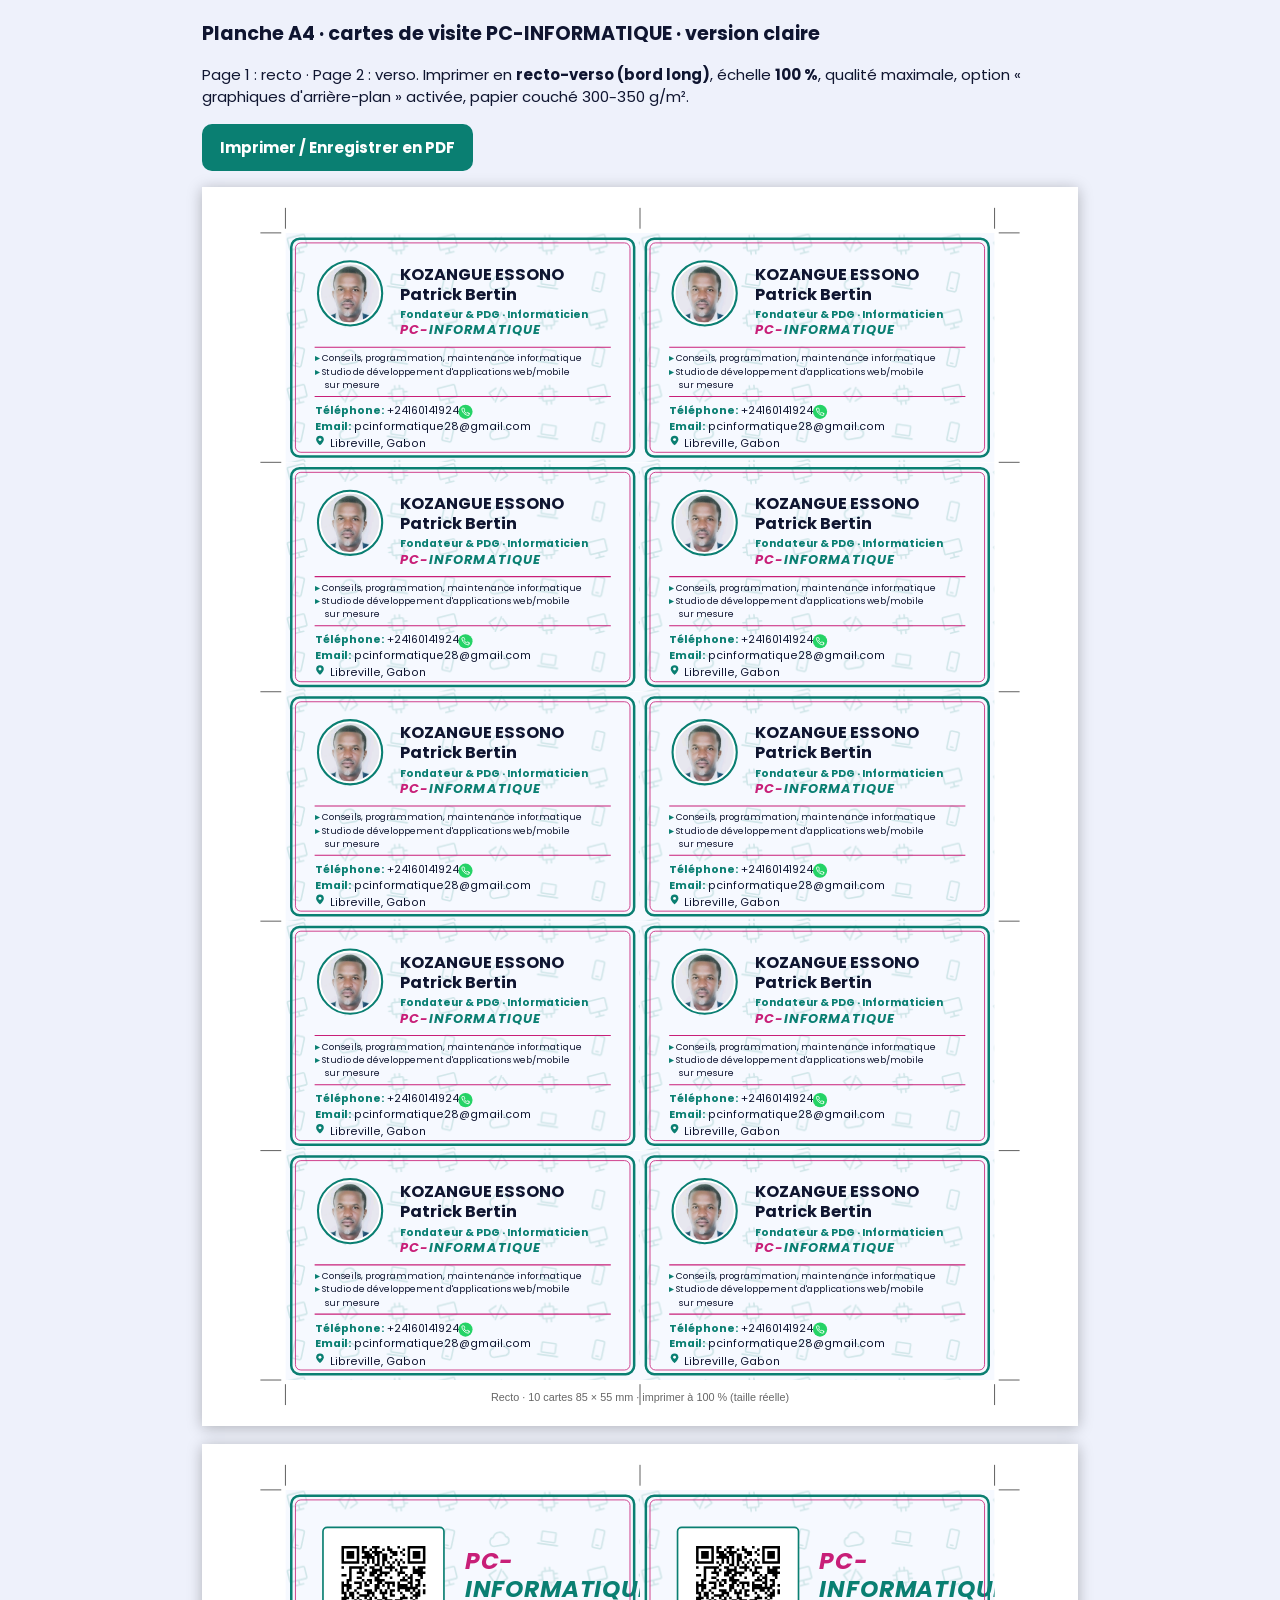
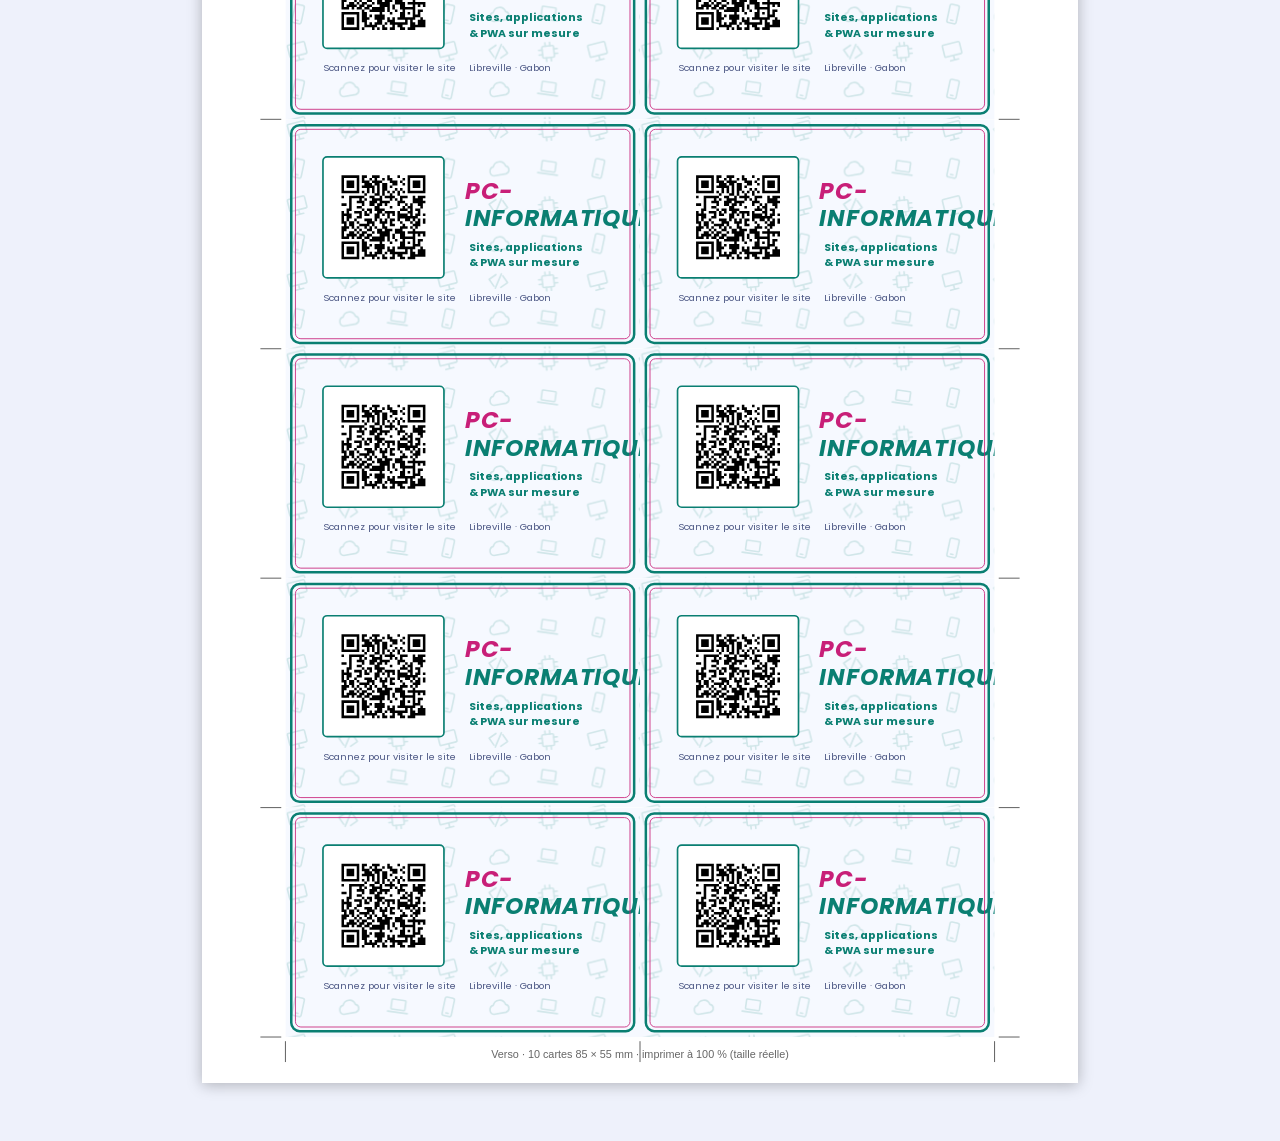
<file: carte/cartes-visite-a4.html>
<!doctype html><html lang="fr"><head><meta charset="utf-8">
<meta name="viewport" content="width=device-width,initial-scale=1,viewport-fit=cover">
<title>Cartes de visite PC-INFORMATIQUE · Planche A4 (claire)</title>
<style>
@font-face{font-family:PCI;font-weight:700;src:url([data-uri]) format("truetype")}
@font-face{font-family:PCB;font-weight:700;font-style:italic;src:url([data-uri]) format("truetype")}
@font-face{font-family:PCI;font-weight:400;src:url([data-uri]) format("truetype")}
:root{--bg:#eef1fb;--ink:#0f1530;box-sizing:border-box;padding-top:env(safe-area-inset-top,0px);padding-bottom:env(safe-area-inset-bottom,0px)}
@media (prefers-color-scheme:dark){:root:not([data-theme="light"]){--bg:#0b1129;--ink:#eef1ff}}
*{box-sizing:border-box;-webkit-print-color-adjust:exact;print-color-adjust:exact}
body{margin:0;background:var(--bg);color:var(--ink);font:15px/1.5 PCI,system-ui,sans-serif}
main{max-width:900px;margin:0 auto;padding:14px 12px 40px}
h1{font-size:1.2rem;margin:6px 0}.bar{display:flex;gap:10px;flex-wrap:wrap;margin:10px 0 16px}
button{background:#0a7f72;color:#fff;border:0;border-radius:10px;padding:12px 18px;font:700 15px PCI,sans-serif}
.sheet{width:100%;height:auto;display:block;box-shadow:0 2px 14px #0004;margin:0 0 18px;background:#fff}
@media print{@page{size:A4;margin:0}body{background:#fff}main{max-width:none;padding:0}.ui{display:none}
.sheet{width:210mm;height:297mm;margin:0;box-shadow:none;break-after:page;page-break-after:always}.sheet:last-child{break-after:auto;page-break-after:auto}}
</style></head><body><main>
<div class="ui"><h1>Planche A4 · cartes de visite PC-INFORMATIQUE · version claire</h1>
<p>Page 1 : recto · Page 2 : verso. Imprimer en <b>recto-verso (bord long)</b>, échelle <b>100 %</b>, qualité maximale, option « graphiques d'arrière-plan » activée, papier couché 300–350 g/m².</p>
<div class="bar"><button onclick="window.print()">Imprimer / Enregistrer en PDF</button></div></div>
<svg class="sheet" viewBox="0 0 210 297" width="210mm" height="297mm" role="img" aria-label="Recto"><rect width="210" height="297" fill="#fff"/><svg x="20" y="11" width="85" height="55" viewBox="0 0 85 55"><defs><clipPath id="cpr1"><circle cx="15.5" cy="14.5" r="7"/></clipPath><pattern id="ptr1" width="36" height="18" patternUnits="userSpaceOnUse" patternTransform="translate(-2 -1)"><g fill="none" stroke="#0a7f72" stroke-width=".55" stroke-linecap="round" stroke-linejoin="round" opacity=".16"><g transform="translate(2.2 1) rotate(-14 3 3) scale(.7)"><rect x="1" y="1" width="6" height="4.2" rx=".4"/><path d="M4 5.2v1.4M2.6 6.8h2.8"/></g><g transform="translate(14.2 1) rotate(10 3 3) scale(.7)"><path d="M2.8 2 .8 4l2 2M5.2 2l2 2-2 2M4.6 1.4 3.4 6.6"/></g><g transform="translate(26.2 1) rotate(-6 3 3) scale(.7)"><rect x="2" y="2" width="4" height="4" rx=".4"/><path d="M3.2 .8V2M4.8 .8V2M3.2 6v1.2M4.8 6v1.2M.8 3.2H2M.8 4.8H2M6 3.2h1.2M6 4.8h1.2"/></g><g transform="translate(2.2 10) rotate(12 3 3) scale(.7)"><rect x="2.4" y=".8" width="3.2" height="6.4" rx=".6"/><path d="M3.6 6.2h.8"/></g><g transform="translate(14.2 10) rotate(-10 3 3) scale(.7)"><path d="M2.2 6.2a1.6 1.6 0 0 1 .3-3.1 2.2 2.2 0 0 1 4.2.4 1.4 1.4 0 0 1-.3 2.7z"/></g><g transform="translate(26.2 10) rotate(8 3 3) scale(.7)"><rect x="1.6" y="1.6" width="4.8" height="3.4" rx=".3"/><path d="M.6 5.9h6.8"/></g></g></pattern><linearGradient id="grr1" x1="0" y1="0" x2="1" y2="0"><stop offset="0" stop-color="#c81f78"/><stop offset=".45" stop-color="#c81f78"/><stop offset=".55" stop-color="#0a7f72"/><stop offset="1" stop-color="#0a7f72"/></linearGradient></defs>
<rect width="85" height="55" fill="#f6f9ff"/><rect width="85" height="55" fill="url(#ptr1)"/>
<circle cx="15.5" cy="14.5" r="7.7" fill="#fff" stroke="#0a7f72" stroke-width=".5"/>
<image href="photo-pdg.jpg" xlink:href="photo-pdg.jpg" x="8.5" y="7.5" width="14" height="14" clip-path="url(#cpr1)" preserveAspectRatio="xMidYMid slice"/>
<g font-family="PCI,Poppins,sans-serif" fill="#0f1530">
<text x="27.5" y="11.2" font-size="3.9" font-weight="700">KOZANGUE ESSONO</text>
<text x="27.5" y="16" font-size="3.9" font-weight="700">Patrick Bertin</text>
<text x="27.5" y="20.4" font-size="2.5" font-weight="700" fill="#0a7f72">Fondateur &amp; PDG · Informaticien</text>
<text x="27.5" y="24.3" font-family="PCB,PCI,sans-serif" font-style="italic" font-weight="700" font-size="3.1" letter-spacing=".25" fill="#c81f78">PC-<tspan fill="#0a7f72">INFORMATIQUE</tspan></text>
<line x1="7" y1="27.4" x2="78" y2="27.4" stroke="#c81f78" stroke-width=".25"/>
<g font-size="2.15" fill="#0f1530">
<text x="7" y="30.8"><tspan fill="#0a7f72" font-weight="700">▸</tspan> Conseils, programmation, maintenance informatique</text>
<text x="7" y="34"><tspan fill="#0a7f72" font-weight="700">▸</tspan> Studio de développement d'applications web/mobile</text>
<text x="9.4" y="37.2">sur mesure</text></g>
<line x1="7" y1="39.2" x2="78" y2="39.2" stroke="#c81f78" stroke-width=".25"/>
<g font-size="2.6">
<text x="7" y="43.4"><tspan fill="#0a7f72" font-weight="700">Téléphone:</tspan> +24160141924</text>
<g transform="translate(41.56 41.3)"><circle cx="1.6" cy="1.6" r="1.7" fill="#25D366"/><g transform="translate(.55 .55) scale(.0875)" fill="none" stroke="#fff" stroke-width="2.4" stroke-linecap="round" stroke-linejoin="round"><path d="M22 16.92v3a2 2 0 0 1-2.18 2 19.79 19.79 0 0 1-8.63-3.07 19.5 19.5 0 0 1-6-6 19.79 19.79 0 0 1-3.07-8.67A2 2 0 0 1 4.11 2h3a2 2 0 0 1 2 1.72 12.84 12.84 0 0 0 .7 2.81 2 2 0 0 1-.45 2.11L8.09 9.91a16 16 0 0 0 6 6l1.27-1.27a2 2 0 0 1 2.11-.45 12.84 12.84 0 0 0 2.81.7A2 2 0 0 1 22 16.92z"/></g></g>
<text x="7" y="47.2"><tspan fill="#0a7f72" font-weight="700">Email:</tspan> pcinformatique28@gmail.com</text>
<g transform="translate(6.9 48.4) scale(.115)"><path d="M20 10c0 6-8 12-8 12s-8-6-8-12a8 8 0 0 1 16 0Z" fill="#0a7f72"/><circle cx="12" cy="10" r="3" fill="#fff"/></g>
<text x="10.6" y="51.3">Libreville, Gabon</text>
</g></g><rect x="1.4" y="1.4" width="82.2" height="52.2" rx="2" fill="none" stroke="#0a7f72" stroke-width=".6"/><rect x="2.4" y="2.4" width="80.2" height="50.2" rx="1.3" fill="none" stroke="#c81f78" stroke-width=".2"/></svg><svg x="105" y="11" width="85" height="55" viewBox="0 0 85 55"><defs><clipPath id="cpr2"><circle cx="15.5" cy="14.5" r="7"/></clipPath><pattern id="ptr2" width="36" height="18" patternUnits="userSpaceOnUse" patternTransform="translate(-2 -1)"><g fill="none" stroke="#0a7f72" stroke-width=".55" stroke-linecap="round" stroke-linejoin="round" opacity=".16"><g transform="translate(2.2 1) rotate(-14 3 3) scale(.7)"><rect x="1" y="1" width="6" height="4.2" rx=".4"/><path d="M4 5.2v1.4M2.6 6.8h2.8"/></g><g transform="translate(14.2 1) rotate(10 3 3) scale(.7)"><path d="M2.8 2 .8 4l2 2M5.2 2l2 2-2 2M4.6 1.4 3.4 6.6"/></g><g transform="translate(26.2 1) rotate(-6 3 3) scale(.7)"><rect x="2" y="2" width="4" height="4" rx=".4"/><path d="M3.2 .8V2M4.8 .8V2M3.2 6v1.2M4.8 6v1.2M.8 3.2H2M.8 4.8H2M6 3.2h1.2M6 4.8h1.2"/></g><g transform="translate(2.2 10) rotate(12 3 3) scale(.7)"><rect x="2.4" y=".8" width="3.2" height="6.4" rx=".6"/><path d="M3.6 6.2h.8"/></g><g transform="translate(14.2 10) rotate(-10 3 3) scale(.7)"><path d="M2.2 6.2a1.6 1.6 0 0 1 .3-3.1 2.2 2.2 0 0 1 4.2.4 1.4 1.4 0 0 1-.3 2.7z"/></g><g transform="translate(26.2 10) rotate(8 3 3) scale(.7)"><rect x="1.6" y="1.6" width="4.8" height="3.4" rx=".3"/><path d="M.6 5.9h6.8"/></g></g></pattern><linearGradient id="grr2" x1="0" y1="0" x2="1" y2="0"><stop offset="0" stop-color="#c81f78"/><stop offset=".45" stop-color="#c81f78"/><stop offset=".55" stop-color="#0a7f72"/><stop offset="1" stop-color="#0a7f72"/></linearGradient></defs>
<rect width="85" height="55" fill="#f6f9ff"/><rect width="85" height="55" fill="url(#ptr2)"/>
<circle cx="15.5" cy="14.5" r="7.7" fill="#fff" stroke="#0a7f72" stroke-width=".5"/>
<image href="photo-pdg.jpg" xlink:href="photo-pdg.jpg" x="8.5" y="7.5" width="14" height="14" clip-path="url(#cpr2)" preserveAspectRatio="xMidYMid slice"/>
<g font-family="PCI,Poppins,sans-serif" fill="#0f1530">
<text x="27.5" y="11.2" font-size="3.9" font-weight="700">KOZANGUE ESSONO</text>
<text x="27.5" y="16" font-size="3.9" font-weight="700">Patrick Bertin</text>
<text x="27.5" y="20.4" font-size="2.5" font-weight="700" fill="#0a7f72">Fondateur &amp; PDG · Informaticien</text>
<text x="27.5" y="24.3" font-family="PCB,PCI,sans-serif" font-style="italic" font-weight="700" font-size="3.1" letter-spacing=".25" fill="#c81f78">PC-<tspan fill="#0a7f72">INFORMATIQUE</tspan></text>
<line x1="7" y1="27.4" x2="78" y2="27.4" stroke="#c81f78" stroke-width=".25"/>
<g font-size="2.15" fill="#0f1530">
<text x="7" y="30.8"><tspan fill="#0a7f72" font-weight="700">▸</tspan> Conseils, programmation, maintenance informatique</text>
<text x="7" y="34"><tspan fill="#0a7f72" font-weight="700">▸</tspan> Studio de développement d'applications web/mobile</text>
<text x="9.4" y="37.2">sur mesure</text></g>
<line x1="7" y1="39.2" x2="78" y2="39.2" stroke="#c81f78" stroke-width=".25"/>
<g font-size="2.6">
<text x="7" y="43.4"><tspan fill="#0a7f72" font-weight="700">Téléphone:</tspan> +24160141924</text>
<g transform="translate(41.56 41.3)"><circle cx="1.6" cy="1.6" r="1.7" fill="#25D366"/><g transform="translate(.55 .55) scale(.0875)" fill="none" stroke="#fff" stroke-width="2.4" stroke-linecap="round" stroke-linejoin="round"><path d="M22 16.92v3a2 2 0 0 1-2.18 2 19.79 19.79 0 0 1-8.63-3.07 19.5 19.5 0 0 1-6-6 19.79 19.79 0 0 1-3.07-8.67A2 2 0 0 1 4.11 2h3a2 2 0 0 1 2 1.72 12.84 12.84 0 0 0 .7 2.81 2 2 0 0 1-.45 2.11L8.09 9.91a16 16 0 0 0 6 6l1.27-1.27a2 2 0 0 1 2.11-.45 12.84 12.84 0 0 0 2.81.7A2 2 0 0 1 22 16.92z"/></g></g>
<text x="7" y="47.2"><tspan fill="#0a7f72" font-weight="700">Email:</tspan> pcinformatique28@gmail.com</text>
<g transform="translate(6.9 48.4) scale(.115)"><path d="M20 10c0 6-8 12-8 12s-8-6-8-12a8 8 0 0 1 16 0Z" fill="#0a7f72"/><circle cx="12" cy="10" r="3" fill="#fff"/></g>
<text x="10.6" y="51.3">Libreville, Gabon</text>
</g></g><rect x="1.4" y="1.4" width="82.2" height="52.2" rx="2" fill="none" stroke="#0a7f72" stroke-width=".6"/><rect x="2.4" y="2.4" width="80.2" height="50.2" rx="1.3" fill="none" stroke="#c81f78" stroke-width=".2"/></svg><svg x="20" y="66" width="85" height="55" viewBox="0 0 85 55"><defs><clipPath id="cpr3"><circle cx="15.5" cy="14.5" r="7"/></clipPath><pattern id="ptr3" width="36" height="18" patternUnits="userSpaceOnUse" patternTransform="translate(-2 -1)"><g fill="none" stroke="#0a7f72" stroke-width=".55" stroke-linecap="round" stroke-linejoin="round" opacity=".16"><g transform="translate(2.2 1) rotate(-14 3 3) scale(.7)"><rect x="1" y="1" width="6" height="4.2" rx=".4"/><path d="M4 5.2v1.4M2.6 6.8h2.8"/></g><g transform="translate(14.2 1) rotate(10 3 3) scale(.7)"><path d="M2.8 2 .8 4l2 2M5.2 2l2 2-2 2M4.6 1.4 3.4 6.6"/></g><g transform="translate(26.2 1) rotate(-6 3 3) scale(.7)"><rect x="2" y="2" width="4" height="4" rx=".4"/><path d="M3.2 .8V2M4.8 .8V2M3.2 6v1.2M4.8 6v1.2M.8 3.2H2M.8 4.8H2M6 3.2h1.2M6 4.8h1.2"/></g><g transform="translate(2.2 10) rotate(12 3 3) scale(.7)"><rect x="2.4" y=".8" width="3.2" height="6.4" rx=".6"/><path d="M3.6 6.2h.8"/></g><g transform="translate(14.2 10) rotate(-10 3 3) scale(.7)"><path d="M2.2 6.2a1.6 1.6 0 0 1 .3-3.1 2.2 2.2 0 0 1 4.2.4 1.4 1.4 0 0 1-.3 2.7z"/></g><g transform="translate(26.2 10) rotate(8 3 3) scale(.7)"><rect x="1.6" y="1.6" width="4.8" height="3.4" rx=".3"/><path d="M.6 5.9h6.8"/></g></g></pattern><linearGradient id="grr3" x1="0" y1="0" x2="1" y2="0"><stop offset="0" stop-color="#c81f78"/><stop offset=".45" stop-color="#c81f78"/><stop offset=".55" stop-color="#0a7f72"/><stop offset="1" stop-color="#0a7f72"/></linearGradient></defs>
<rect width="85" height="55" fill="#f6f9ff"/><rect width="85" height="55" fill="url(#ptr3)"/>
<circle cx="15.5" cy="14.5" r="7.7" fill="#fff" stroke="#0a7f72" stroke-width=".5"/>
<image href="photo-pdg.jpg" xlink:href="photo-pdg.jpg" x="8.5" y="7.5" width="14" height="14" clip-path="url(#cpr3)" preserveAspectRatio="xMidYMid slice"/>
<g font-family="PCI,Poppins,sans-serif" fill="#0f1530">
<text x="27.5" y="11.2" font-size="3.9" font-weight="700">KOZANGUE ESSONO</text>
<text x="27.5" y="16" font-size="3.9" font-weight="700">Patrick Bertin</text>
<text x="27.5" y="20.4" font-size="2.5" font-weight="700" fill="#0a7f72">Fondateur &amp; PDG · Informaticien</text>
<text x="27.5" y="24.3" font-family="PCB,PCI,sans-serif" font-style="italic" font-weight="700" font-size="3.1" letter-spacing=".25" fill="#c81f78">PC-<tspan fill="#0a7f72">INFORMATIQUE</tspan></text>
<line x1="7" y1="27.4" x2="78" y2="27.4" stroke="#c81f78" stroke-width=".25"/>
<g font-size="2.15" fill="#0f1530">
<text x="7" y="30.8"><tspan fill="#0a7f72" font-weight="700">▸</tspan> Conseils, programmation, maintenance informatique</text>
<text x="7" y="34"><tspan fill="#0a7f72" font-weight="700">▸</tspan> Studio de développement d'applications web/mobile</text>
<text x="9.4" y="37.2">sur mesure</text></g>
<line x1="7" y1="39.2" x2="78" y2="39.2" stroke="#c81f78" stroke-width=".25"/>
<g font-size="2.6">
<text x="7" y="43.4"><tspan fill="#0a7f72" font-weight="700">Téléphone:</tspan> +24160141924</text>
<g transform="translate(41.56 41.3)"><circle cx="1.6" cy="1.6" r="1.7" fill="#25D366"/><g transform="translate(.55 .55) scale(.0875)" fill="none" stroke="#fff" stroke-width="2.4" stroke-linecap="round" stroke-linejoin="round"><path d="M22 16.92v3a2 2 0 0 1-2.18 2 19.79 19.79 0 0 1-8.63-3.07 19.5 19.5 0 0 1-6-6 19.79 19.79 0 0 1-3.07-8.67A2 2 0 0 1 4.11 2h3a2 2 0 0 1 2 1.72 12.84 12.84 0 0 0 .7 2.81 2 2 0 0 1-.45 2.11L8.09 9.91a16 16 0 0 0 6 6l1.27-1.27a2 2 0 0 1 2.11-.45 12.84 12.84 0 0 0 2.81.7A2 2 0 0 1 22 16.92z"/></g></g>
<text x="7" y="47.2"><tspan fill="#0a7f72" font-weight="700">Email:</tspan> pcinformatique28@gmail.com</text>
<g transform="translate(6.9 48.4) scale(.115)"><path d="M20 10c0 6-8 12-8 12s-8-6-8-12a8 8 0 0 1 16 0Z" fill="#0a7f72"/><circle cx="12" cy="10" r="3" fill="#fff"/></g>
<text x="10.6" y="51.3">Libreville, Gabon</text>
</g></g><rect x="1.4" y="1.4" width="82.2" height="52.2" rx="2" fill="none" stroke="#0a7f72" stroke-width=".6"/><rect x="2.4" y="2.4" width="80.2" height="50.2" rx="1.3" fill="none" stroke="#c81f78" stroke-width=".2"/></svg><svg x="105" y="66" width="85" height="55" viewBox="0 0 85 55"><defs><clipPath id="cpr4"><circle cx="15.5" cy="14.5" r="7"/></clipPath><pattern id="ptr4" width="36" height="18" patternUnits="userSpaceOnUse" patternTransform="translate(-2 -1)"><g fill="none" stroke="#0a7f72" stroke-width=".55" stroke-linecap="round" stroke-linejoin="round" opacity=".16"><g transform="translate(2.2 1) rotate(-14 3 3) scale(.7)"><rect x="1" y="1" width="6" height="4.2" rx=".4"/><path d="M4 5.2v1.4M2.6 6.8h2.8"/></g><g transform="translate(14.2 1) rotate(10 3 3) scale(.7)"><path d="M2.8 2 .8 4l2 2M5.2 2l2 2-2 2M4.6 1.4 3.4 6.6"/></g><g transform="translate(26.2 1) rotate(-6 3 3) scale(.7)"><rect x="2" y="2" width="4" height="4" rx=".4"/><path d="M3.2 .8V2M4.8 .8V2M3.2 6v1.2M4.8 6v1.2M.8 3.2H2M.8 4.8H2M6 3.2h1.2M6 4.8h1.2"/></g><g transform="translate(2.2 10) rotate(12 3 3) scale(.7)"><rect x="2.4" y=".8" width="3.2" height="6.4" rx=".6"/><path d="M3.6 6.2h.8"/></g><g transform="translate(14.2 10) rotate(-10 3 3) scale(.7)"><path d="M2.2 6.2a1.6 1.6 0 0 1 .3-3.1 2.2 2.2 0 0 1 4.2.4 1.4 1.4 0 0 1-.3 2.7z"/></g><g transform="translate(26.2 10) rotate(8 3 3) scale(.7)"><rect x="1.6" y="1.6" width="4.8" height="3.4" rx=".3"/><path d="M.6 5.9h6.8"/></g></g></pattern><linearGradient id="grr4" x1="0" y1="0" x2="1" y2="0"><stop offset="0" stop-color="#c81f78"/><stop offset=".45" stop-color="#c81f78"/><stop offset=".55" stop-color="#0a7f72"/><stop offset="1" stop-color="#0a7f72"/></linearGradient></defs>
<rect width="85" height="55" fill="#f6f9ff"/><rect width="85" height="55" fill="url(#ptr4)"/>
<circle cx="15.5" cy="14.5" r="7.7" fill="#fff" stroke="#0a7f72" stroke-width=".5"/>
<image href="photo-pdg.jpg" xlink:href="photo-pdg.jpg" x="8.5" y="7.5" width="14" height="14" clip-path="url(#cpr4)" preserveAspectRatio="xMidYMid slice"/>
<g font-family="PCI,Poppins,sans-serif" fill="#0f1530">
<text x="27.5" y="11.2" font-size="3.9" font-weight="700">KOZANGUE ESSONO</text>
<text x="27.5" y="16" font-size="3.9" font-weight="700">Patrick Bertin</text>
<text x="27.5" y="20.4" font-size="2.5" font-weight="700" fill="#0a7f72">Fondateur &amp; PDG · Informaticien</text>
<text x="27.5" y="24.3" font-family="PCB,PCI,sans-serif" font-style="italic" font-weight="700" font-size="3.1" letter-spacing=".25" fill="#c81f78">PC-<tspan fill="#0a7f72">INFORMATIQUE</tspan></text>
<line x1="7" y1="27.4" x2="78" y2="27.4" stroke="#c81f78" stroke-width=".25"/>
<g font-size="2.15" fill="#0f1530">
<text x="7" y="30.8"><tspan fill="#0a7f72" font-weight="700">▸</tspan> Conseils, programmation, maintenance informatique</text>
<text x="7" y="34"><tspan fill="#0a7f72" font-weight="700">▸</tspan> Studio de développement d'applications web/mobile</text>
<text x="9.4" y="37.2">sur mesure</text></g>
<line x1="7" y1="39.2" x2="78" y2="39.2" stroke="#c81f78" stroke-width=".25"/>
<g font-size="2.6">
<text x="7" y="43.4"><tspan fill="#0a7f72" font-weight="700">Téléphone:</tspan> +24160141924</text>
<g transform="translate(41.56 41.3)"><circle cx="1.6" cy="1.6" r="1.7" fill="#25D366"/><g transform="translate(.55 .55) scale(.0875)" fill="none" stroke="#fff" stroke-width="2.4" stroke-linecap="round" stroke-linejoin="round"><path d="M22 16.92v3a2 2 0 0 1-2.18 2 19.79 19.79 0 0 1-8.63-3.07 19.5 19.5 0 0 1-6-6 19.79 19.79 0 0 1-3.07-8.67A2 2 0 0 1 4.11 2h3a2 2 0 0 1 2 1.72 12.84 12.84 0 0 0 .7 2.81 2 2 0 0 1-.45 2.11L8.09 9.91a16 16 0 0 0 6 6l1.27-1.27a2 2 0 0 1 2.11-.45 12.84 12.84 0 0 0 2.81.7A2 2 0 0 1 22 16.92z"/></g></g>
<text x="7" y="47.2"><tspan fill="#0a7f72" font-weight="700">Email:</tspan> pcinformatique28@gmail.com</text>
<g transform="translate(6.9 48.4) scale(.115)"><path d="M20 10c0 6-8 12-8 12s-8-6-8-12a8 8 0 0 1 16 0Z" fill="#0a7f72"/><circle cx="12" cy="10" r="3" fill="#fff"/></g>
<text x="10.6" y="51.3">Libreville, Gabon</text>
</g></g><rect x="1.4" y="1.4" width="82.2" height="52.2" rx="2" fill="none" stroke="#0a7f72" stroke-width=".6"/><rect x="2.4" y="2.4" width="80.2" height="50.2" rx="1.3" fill="none" stroke="#c81f78" stroke-width=".2"/></svg><svg x="20" y="121" width="85" height="55" viewBox="0 0 85 55"><defs><clipPath id="cpr5"><circle cx="15.5" cy="14.5" r="7"/></clipPath><pattern id="ptr5" width="36" height="18" patternUnits="userSpaceOnUse" patternTransform="translate(-2 -1)"><g fill="none" stroke="#0a7f72" stroke-width=".55" stroke-linecap="round" stroke-linejoin="round" opacity=".16"><g transform="translate(2.2 1) rotate(-14 3 3) scale(.7)"><rect x="1" y="1" width="6" height="4.2" rx=".4"/><path d="M4 5.2v1.4M2.6 6.8h2.8"/></g><g transform="translate(14.2 1) rotate(10 3 3) scale(.7)"><path d="M2.8 2 .8 4l2 2M5.2 2l2 2-2 2M4.6 1.4 3.4 6.6"/></g><g transform="translate(26.2 1) rotate(-6 3 3) scale(.7)"><rect x="2" y="2" width="4" height="4" rx=".4"/><path d="M3.2 .8V2M4.8 .8V2M3.2 6v1.2M4.8 6v1.2M.8 3.2H2M.8 4.8H2M6 3.2h1.2M6 4.8h1.2"/></g><g transform="translate(2.2 10) rotate(12 3 3) scale(.7)"><rect x="2.4" y=".8" width="3.2" height="6.4" rx=".6"/><path d="M3.6 6.2h.8"/></g><g transform="translate(14.2 10) rotate(-10 3 3) scale(.7)"><path d="M2.2 6.2a1.6 1.6 0 0 1 .3-3.1 2.2 2.2 0 0 1 4.2.4 1.4 1.4 0 0 1-.3 2.7z"/></g><g transform="translate(26.2 10) rotate(8 3 3) scale(.7)"><rect x="1.6" y="1.6" width="4.8" height="3.4" rx=".3"/><path d="M.6 5.9h6.8"/></g></g></pattern><linearGradient id="grr5" x1="0" y1="0" x2="1" y2="0"><stop offset="0" stop-color="#c81f78"/><stop offset=".45" stop-color="#c81f78"/><stop offset=".55" stop-color="#0a7f72"/><stop offset="1" stop-color="#0a7f72"/></linearGradient></defs>
<rect width="85" height="55" fill="#f6f9ff"/><rect width="85" height="55" fill="url(#ptr5)"/>
<circle cx="15.5" cy="14.5" r="7.7" fill="#fff" stroke="#0a7f72" stroke-width=".5"/>
<image href="photo-pdg.jpg" xlink:href="photo-pdg.jpg" x="8.5" y="7.5" width="14" height="14" clip-path="url(#cpr5)" preserveAspectRatio="xMidYMid slice"/>
<g font-family="PCI,Poppins,sans-serif" fill="#0f1530">
<text x="27.5" y="11.2" font-size="3.9" font-weight="700">KOZANGUE ESSONO</text>
<text x="27.5" y="16" font-size="3.9" font-weight="700">Patrick Bertin</text>
<text x="27.5" y="20.4" font-size="2.5" font-weight="700" fill="#0a7f72">Fondateur &amp; PDG · Informaticien</text>
<text x="27.5" y="24.3" font-family="PCB,PCI,sans-serif" font-style="italic" font-weight="700" font-size="3.1" letter-spacing=".25" fill="#c81f78">PC-<tspan fill="#0a7f72">INFORMATIQUE</tspan></text>
<line x1="7" y1="27.4" x2="78" y2="27.4" stroke="#c81f78" stroke-width=".25"/>
<g font-size="2.15" fill="#0f1530">
<text x="7" y="30.8"><tspan fill="#0a7f72" font-weight="700">▸</tspan> Conseils, programmation, maintenance informatique</text>
<text x="7" y="34"><tspan fill="#0a7f72" font-weight="700">▸</tspan> Studio de développement d'applications web/mobile</text>
<text x="9.4" y="37.2">sur mesure</text></g>
<line x1="7" y1="39.2" x2="78" y2="39.2" stroke="#c81f78" stroke-width=".25"/>
<g font-size="2.6">
<text x="7" y="43.4"><tspan fill="#0a7f72" font-weight="700">Téléphone:</tspan> +24160141924</text>
<g transform="translate(41.56 41.3)"><circle cx="1.6" cy="1.6" r="1.7" fill="#25D366"/><g transform="translate(.55 .55) scale(.0875)" fill="none" stroke="#fff" stroke-width="2.4" stroke-linecap="round" stroke-linejoin="round"><path d="M22 16.92v3a2 2 0 0 1-2.18 2 19.79 19.79 0 0 1-8.63-3.07 19.5 19.5 0 0 1-6-6 19.79 19.79 0 0 1-3.07-8.67A2 2 0 0 1 4.11 2h3a2 2 0 0 1 2 1.72 12.84 12.84 0 0 0 .7 2.81 2 2 0 0 1-.45 2.11L8.09 9.91a16 16 0 0 0 6 6l1.27-1.27a2 2 0 0 1 2.11-.45 12.84 12.84 0 0 0 2.81.7A2 2 0 0 1 22 16.92z"/></g></g>
<text x="7" y="47.2"><tspan fill="#0a7f72" font-weight="700">Email:</tspan> pcinformatique28@gmail.com</text>
<g transform="translate(6.9 48.4) scale(.115)"><path d="M20 10c0 6-8 12-8 12s-8-6-8-12a8 8 0 0 1 16 0Z" fill="#0a7f72"/><circle cx="12" cy="10" r="3" fill="#fff"/></g>
<text x="10.6" y="51.3">Libreville, Gabon</text>
</g></g><rect x="1.4" y="1.4" width="82.2" height="52.2" rx="2" fill="none" stroke="#0a7f72" stroke-width=".6"/><rect x="2.4" y="2.4" width="80.2" height="50.2" rx="1.3" fill="none" stroke="#c81f78" stroke-width=".2"/></svg><svg x="105" y="121" width="85" height="55" viewBox="0 0 85 55"><defs><clipPath id="cpr6"><circle cx="15.5" cy="14.5" r="7"/></clipPath><pattern id="ptr6" width="36" height="18" patternUnits="userSpaceOnUse" patternTransform="translate(-2 -1)"><g fill="none" stroke="#0a7f72" stroke-width=".55" stroke-linecap="round" stroke-linejoin="round" opacity=".16"><g transform="translate(2.2 1) rotate(-14 3 3) scale(.7)"><rect x="1" y="1" width="6" height="4.2" rx=".4"/><path d="M4 5.2v1.4M2.6 6.8h2.8"/></g><g transform="translate(14.2 1) rotate(10 3 3) scale(.7)"><path d="M2.8 2 .8 4l2 2M5.2 2l2 2-2 2M4.6 1.4 3.4 6.6"/></g><g transform="translate(26.2 1) rotate(-6 3 3) scale(.7)"><rect x="2" y="2" width="4" height="4" rx=".4"/><path d="M3.2 .8V2M4.8 .8V2M3.2 6v1.2M4.8 6v1.2M.8 3.2H2M.8 4.8H2M6 3.2h1.2M6 4.8h1.2"/></g><g transform="translate(2.2 10) rotate(12 3 3) scale(.7)"><rect x="2.4" y=".8" width="3.2" height="6.4" rx=".6"/><path d="M3.6 6.2h.8"/></g><g transform="translate(14.2 10) rotate(-10 3 3) scale(.7)"><path d="M2.2 6.2a1.6 1.6 0 0 1 .3-3.1 2.2 2.2 0 0 1 4.2.4 1.4 1.4 0 0 1-.3 2.7z"/></g><g transform="translate(26.2 10) rotate(8 3 3) scale(.7)"><rect x="1.6" y="1.6" width="4.8" height="3.4" rx=".3"/><path d="M.6 5.9h6.8"/></g></g></pattern><linearGradient id="grr6" x1="0" y1="0" x2="1" y2="0"><stop offset="0" stop-color="#c81f78"/><stop offset=".45" stop-color="#c81f78"/><stop offset=".55" stop-color="#0a7f72"/><stop offset="1" stop-color="#0a7f72"/></linearGradient></defs>
<rect width="85" height="55" fill="#f6f9ff"/><rect width="85" height="55" fill="url(#ptr6)"/>
<circle cx="15.5" cy="14.5" r="7.7" fill="#fff" stroke="#0a7f72" stroke-width=".5"/>
<image href="photo-pdg.jpg" xlink:href="photo-pdg.jpg" x="8.5" y="7.5" width="14" height="14" clip-path="url(#cpr6)" preserveAspectRatio="xMidYMid slice"/>
<g font-family="PCI,Poppins,sans-serif" fill="#0f1530">
<text x="27.5" y="11.2" font-size="3.9" font-weight="700">KOZANGUE ESSONO</text>
<text x="27.5" y="16" font-size="3.9" font-weight="700">Patrick Bertin</text>
<text x="27.5" y="20.4" font-size="2.5" font-weight="700" fill="#0a7f72">Fondateur &amp; PDG · Informaticien</text>
<text x="27.5" y="24.3" font-family="PCB,PCI,sans-serif" font-style="italic" font-weight="700" font-size="3.1" letter-spacing=".25" fill="#c81f78">PC-<tspan fill="#0a7f72">INFORMATIQUE</tspan></text>
<line x1="7" y1="27.4" x2="78" y2="27.4" stroke="#c81f78" stroke-width=".25"/>
<g font-size="2.15" fill="#0f1530">
<text x="7" y="30.8"><tspan fill="#0a7f72" font-weight="700">▸</tspan> Conseils, programmation, maintenance informatique</text>
<text x="7" y="34"><tspan fill="#0a7f72" font-weight="700">▸</tspan> Studio de développement d'applications web/mobile</text>
<text x="9.4" y="37.2">sur mesure</text></g>
<line x1="7" y1="39.2" x2="78" y2="39.2" stroke="#c81f78" stroke-width=".25"/>
<g font-size="2.6">
<text x="7" y="43.4"><tspan fill="#0a7f72" font-weight="700">Téléphone:</tspan> +24160141924</text>
<g transform="translate(41.56 41.3)"><circle cx="1.6" cy="1.6" r="1.7" fill="#25D366"/><g transform="translate(.55 .55) scale(.0875)" fill="none" stroke="#fff" stroke-width="2.4" stroke-linecap="round" stroke-linejoin="round"><path d="M22 16.92v3a2 2 0 0 1-2.18 2 19.79 19.79 0 0 1-8.63-3.07 19.5 19.5 0 0 1-6-6 19.79 19.79 0 0 1-3.07-8.67A2 2 0 0 1 4.11 2h3a2 2 0 0 1 2 1.72 12.84 12.84 0 0 0 .7 2.81 2 2 0 0 1-.45 2.11L8.09 9.91a16 16 0 0 0 6 6l1.27-1.27a2 2 0 0 1 2.11-.45 12.84 12.84 0 0 0 2.81.7A2 2 0 0 1 22 16.92z"/></g></g>
<text x="7" y="47.2"><tspan fill="#0a7f72" font-weight="700">Email:</tspan> pcinformatique28@gmail.com</text>
<g transform="translate(6.9 48.4) scale(.115)"><path d="M20 10c0 6-8 12-8 12s-8-6-8-12a8 8 0 0 1 16 0Z" fill="#0a7f72"/><circle cx="12" cy="10" r="3" fill="#fff"/></g>
<text x="10.6" y="51.3">Libreville, Gabon</text>
</g></g><rect x="1.4" y="1.4" width="82.2" height="52.2" rx="2" fill="none" stroke="#0a7f72" stroke-width=".6"/><rect x="2.4" y="2.4" width="80.2" height="50.2" rx="1.3" fill="none" stroke="#c81f78" stroke-width=".2"/></svg><svg x="20" y="176" width="85" height="55" viewBox="0 0 85 55"><defs><clipPath id="cpr7"><circle cx="15.5" cy="14.5" r="7"/></clipPath><pattern id="ptr7" width="36" height="18" patternUnits="userSpaceOnUse" patternTransform="translate(-2 -1)"><g fill="none" stroke="#0a7f72" stroke-width=".55" stroke-linecap="round" stroke-linejoin="round" opacity=".16"><g transform="translate(2.2 1) rotate(-14 3 3) scale(.7)"><rect x="1" y="1" width="6" height="4.2" rx=".4"/><path d="M4 5.2v1.4M2.6 6.8h2.8"/></g><g transform="translate(14.2 1) rotate(10 3 3) scale(.7)"><path d="M2.8 2 .8 4l2 2M5.2 2l2 2-2 2M4.6 1.4 3.4 6.6"/></g><g transform="translate(26.2 1) rotate(-6 3 3) scale(.7)"><rect x="2" y="2" width="4" height="4" rx=".4"/><path d="M3.2 .8V2M4.8 .8V2M3.2 6v1.2M4.8 6v1.2M.8 3.2H2M.8 4.8H2M6 3.2h1.2M6 4.8h1.2"/></g><g transform="translate(2.2 10) rotate(12 3 3) scale(.7)"><rect x="2.4" y=".8" width="3.2" height="6.4" rx=".6"/><path d="M3.6 6.2h.8"/></g><g transform="translate(14.2 10) rotate(-10 3 3) scale(.7)"><path d="M2.2 6.2a1.6 1.6 0 0 1 .3-3.1 2.2 2.2 0 0 1 4.2.4 1.4 1.4 0 0 1-.3 2.7z"/></g><g transform="translate(26.2 10) rotate(8 3 3) scale(.7)"><rect x="1.6" y="1.6" width="4.8" height="3.4" rx=".3"/><path d="M.6 5.9h6.8"/></g></g></pattern><linearGradient id="grr7" x1="0" y1="0" x2="1" y2="0"><stop offset="0" stop-color="#c81f78"/><stop offset=".45" stop-color="#c81f78"/><stop offset=".55" stop-color="#0a7f72"/><stop offset="1" stop-color="#0a7f72"/></linearGradient></defs>
<rect width="85" height="55" fill="#f6f9ff"/><rect width="85" height="55" fill="url(#ptr7)"/>
<circle cx="15.5" cy="14.5" r="7.7" fill="#fff" stroke="#0a7f72" stroke-width=".5"/>
<image href="photo-pdg.jpg" xlink:href="photo-pdg.jpg" x="8.5" y="7.5" width="14" height="14" clip-path="url(#cpr7)" preserveAspectRatio="xMidYMid slice"/>
<g font-family="PCI,Poppins,sans-serif" fill="#0f1530">
<text x="27.5" y="11.2" font-size="3.9" font-weight="700">KOZANGUE ESSONO</text>
<text x="27.5" y="16" font-size="3.9" font-weight="700">Patrick Bertin</text>
<text x="27.5" y="20.4" font-size="2.5" font-weight="700" fill="#0a7f72">Fondateur &amp; PDG · Informaticien</text>
<text x="27.5" y="24.3" font-family="PCB,PCI,sans-serif" font-style="italic" font-weight="700" font-size="3.1" letter-spacing=".25" fill="#c81f78">PC-<tspan fill="#0a7f72">INFORMATIQUE</tspan></text>
<line x1="7" y1="27.4" x2="78" y2="27.4" stroke="#c81f78" stroke-width=".25"/>
<g font-size="2.15" fill="#0f1530">
<text x="7" y="30.8"><tspan fill="#0a7f72" font-weight="700">▸</tspan> Conseils, programmation, maintenance informatique</text>
<text x="7" y="34"><tspan fill="#0a7f72" font-weight="700">▸</tspan> Studio de développement d'applications web/mobile</text>
<text x="9.4" y="37.2">sur mesure</text></g>
<line x1="7" y1="39.2" x2="78" y2="39.2" stroke="#c81f78" stroke-width=".25"/>
<g font-size="2.6">
<text x="7" y="43.4"><tspan fill="#0a7f72" font-weight="700">Téléphone:</tspan> +24160141924</text>
<g transform="translate(41.56 41.3)"><circle cx="1.6" cy="1.6" r="1.7" fill="#25D366"/><g transform="translate(.55 .55) scale(.0875)" fill="none" stroke="#fff" stroke-width="2.4" stroke-linecap="round" stroke-linejoin="round"><path d="M22 16.92v3a2 2 0 0 1-2.18 2 19.79 19.79 0 0 1-8.63-3.07 19.5 19.5 0 0 1-6-6 19.79 19.79 0 0 1-3.07-8.67A2 2 0 0 1 4.11 2h3a2 2 0 0 1 2 1.72 12.84 12.84 0 0 0 .7 2.81 2 2 0 0 1-.45 2.11L8.09 9.91a16 16 0 0 0 6 6l1.27-1.27a2 2 0 0 1 2.11-.45 12.84 12.84 0 0 0 2.81.7A2 2 0 0 1 22 16.92z"/></g></g>
<text x="7" y="47.2"><tspan fill="#0a7f72" font-weight="700">Email:</tspan> pcinformatique28@gmail.com</text>
<g transform="translate(6.9 48.4) scale(.115)"><path d="M20 10c0 6-8 12-8 12s-8-6-8-12a8 8 0 0 1 16 0Z" fill="#0a7f72"/><circle cx="12" cy="10" r="3" fill="#fff"/></g>
<text x="10.6" y="51.3">Libreville, Gabon</text>
</g></g><rect x="1.4" y="1.4" width="82.2" height="52.2" rx="2" fill="none" stroke="#0a7f72" stroke-width=".6"/><rect x="2.4" y="2.4" width="80.2" height="50.2" rx="1.3" fill="none" stroke="#c81f78" stroke-width=".2"/></svg><svg x="105" y="176" width="85" height="55" viewBox="0 0 85 55"><defs><clipPath id="cpr8"><circle cx="15.5" cy="14.5" r="7"/></clipPath><pattern id="ptr8" width="36" height="18" patternUnits="userSpaceOnUse" patternTransform="translate(-2 -1)"><g fill="none" stroke="#0a7f72" stroke-width=".55" stroke-linecap="round" stroke-linejoin="round" opacity=".16"><g transform="translate(2.2 1) rotate(-14 3 3) scale(.7)"><rect x="1" y="1" width="6" height="4.2" rx=".4"/><path d="M4 5.2v1.4M2.6 6.8h2.8"/></g><g transform="translate(14.2 1) rotate(10 3 3) scale(.7)"><path d="M2.8 2 .8 4l2 2M5.2 2l2 2-2 2M4.6 1.4 3.4 6.6"/></g><g transform="translate(26.2 1) rotate(-6 3 3) scale(.7)"><rect x="2" y="2" width="4" height="4" rx=".4"/><path d="M3.2 .8V2M4.8 .8V2M3.2 6v1.2M4.8 6v1.2M.8 3.2H2M.8 4.8H2M6 3.2h1.2M6 4.8h1.2"/></g><g transform="translate(2.2 10) rotate(12 3 3) scale(.7)"><rect x="2.4" y=".8" width="3.2" height="6.4" rx=".6"/><path d="M3.6 6.2h.8"/></g><g transform="translate(14.2 10) rotate(-10 3 3) scale(.7)"><path d="M2.2 6.2a1.6 1.6 0 0 1 .3-3.1 2.2 2.2 0 0 1 4.2.4 1.4 1.4 0 0 1-.3 2.7z"/></g><g transform="translate(26.2 10) rotate(8 3 3) scale(.7)"><rect x="1.6" y="1.6" width="4.8" height="3.4" rx=".3"/><path d="M.6 5.9h6.8"/></g></g></pattern><linearGradient id="grr8" x1="0" y1="0" x2="1" y2="0"><stop offset="0" stop-color="#c81f78"/><stop offset=".45" stop-color="#c81f78"/><stop offset=".55" stop-color="#0a7f72"/><stop offset="1" stop-color="#0a7f72"/></linearGradient></defs>
<rect width="85" height="55" fill="#f6f9ff"/><rect width="85" height="55" fill="url(#ptr8)"/>
<circle cx="15.5" cy="14.5" r="7.7" fill="#fff" stroke="#0a7f72" stroke-width=".5"/>
<image href="photo-pdg.jpg" xlink:href="photo-pdg.jpg" x="8.5" y="7.5" width="14" height="14" clip-path="url(#cpr8)" preserveAspectRatio="xMidYMid slice"/>
<g font-family="PCI,Poppins,sans-serif" fill="#0f1530">
<text x="27.5" y="11.2" font-size="3.9" font-weight="700">KOZANGUE ESSONO</text>
<text x="27.5" y="16" font-size="3.9" font-weight="700">Patrick Bertin</text>
<text x="27.5" y="20.4" font-size="2.5" font-weight="700" fill="#0a7f72">Fondateur &amp; PDG · Informaticien</text>
<text x="27.5" y="24.3" font-family="PCB,PCI,sans-serif" font-style="italic" font-weight="700" font-size="3.1" letter-spacing=".25" fill="#c81f78">PC-<tspan fill="#0a7f72">INFORMATIQUE</tspan></text>
<line x1="7" y1="27.4" x2="78" y2="27.4" stroke="#c81f78" stroke-width=".25"/>
<g font-size="2.15" fill="#0f1530">
<text x="7" y="30.8"><tspan fill="#0a7f72" font-weight="700">▸</tspan> Conseils, programmation, maintenance informatique</text>
<text x="7" y="34"><tspan fill="#0a7f72" font-weight="700">▸</tspan> Studio de développement d'applications web/mobile</text>
<text x="9.4" y="37.2">sur mesure</text></g>
<line x1="7" y1="39.2" x2="78" y2="39.2" stroke="#c81f78" stroke-width=".25"/>
<g font-size="2.6">
<text x="7" y="43.4"><tspan fill="#0a7f72" font-weight="700">Téléphone:</tspan> +24160141924</text>
<g transform="translate(41.56 41.3)"><circle cx="1.6" cy="1.6" r="1.7" fill="#25D366"/><g transform="translate(.55 .55) scale(.0875)" fill="none" stroke="#fff" stroke-width="2.4" stroke-linecap="round" stroke-linejoin="round"><path d="M22 16.92v3a2 2 0 0 1-2.18 2 19.79 19.79 0 0 1-8.63-3.07 19.5 19.5 0 0 1-6-6 19.79 19.79 0 0 1-3.07-8.67A2 2 0 0 1 4.11 2h3a2 2 0 0 1 2 1.72 12.84 12.84 0 0 0 .7 2.81 2 2 0 0 1-.45 2.11L8.09 9.91a16 16 0 0 0 6 6l1.27-1.27a2 2 0 0 1 2.11-.45 12.84 12.84 0 0 0 2.81.7A2 2 0 0 1 22 16.92z"/></g></g>
<text x="7" y="47.2"><tspan fill="#0a7f72" font-weight="700">Email:</tspan> pcinformatique28@gmail.com</text>
<g transform="translate(6.9 48.4) scale(.115)"><path d="M20 10c0 6-8 12-8 12s-8-6-8-12a8 8 0 0 1 16 0Z" fill="#0a7f72"/><circle cx="12" cy="10" r="3" fill="#fff"/></g>
<text x="10.6" y="51.3">Libreville, Gabon</text>
</g></g><rect x="1.4" y="1.4" width="82.2" height="52.2" rx="2" fill="none" stroke="#0a7f72" stroke-width=".6"/><rect x="2.4" y="2.4" width="80.2" height="50.2" rx="1.3" fill="none" stroke="#c81f78" stroke-width=".2"/></svg><svg x="20" y="231" width="85" height="55" viewBox="0 0 85 55"><defs><clipPath id="cpr9"><circle cx="15.5" cy="14.5" r="7"/></clipPath><pattern id="ptr9" width="36" height="18" patternUnits="userSpaceOnUse" patternTransform="translate(-2 -1)"><g fill="none" stroke="#0a7f72" stroke-width=".55" stroke-linecap="round" stroke-linejoin="round" opacity=".16"><g transform="translate(2.2 1) rotate(-14 3 3) scale(.7)"><rect x="1" y="1" width="6" height="4.2" rx=".4"/><path d="M4 5.2v1.4M2.6 6.8h2.8"/></g><g transform="translate(14.2 1) rotate(10 3 3) scale(.7)"><path d="M2.8 2 .8 4l2 2M5.2 2l2 2-2 2M4.6 1.4 3.4 6.6"/></g><g transform="translate(26.2 1) rotate(-6 3 3) scale(.7)"><rect x="2" y="2" width="4" height="4" rx=".4"/><path d="M3.2 .8V2M4.8 .8V2M3.2 6v1.2M4.8 6v1.2M.8 3.2H2M.8 4.8H2M6 3.2h1.2M6 4.8h1.2"/></g><g transform="translate(2.2 10) rotate(12 3 3) scale(.7)"><rect x="2.4" y=".8" width="3.2" height="6.4" rx=".6"/><path d="M3.6 6.2h.8"/></g><g transform="translate(14.2 10) rotate(-10 3 3) scale(.7)"><path d="M2.2 6.2a1.6 1.6 0 0 1 .3-3.1 2.2 2.2 0 0 1 4.2.4 1.4 1.4 0 0 1-.3 2.7z"/></g><g transform="translate(26.2 10) rotate(8 3 3) scale(.7)"><rect x="1.6" y="1.6" width="4.8" height="3.4" rx=".3"/><path d="M.6 5.9h6.8"/></g></g></pattern><linearGradient id="grr9" x1="0" y1="0" x2="1" y2="0"><stop offset="0" stop-color="#c81f78"/><stop offset=".45" stop-color="#c81f78"/><stop offset=".55" stop-color="#0a7f72"/><stop offset="1" stop-color="#0a7f72"/></linearGradient></defs>
<rect width="85" height="55" fill="#f6f9ff"/><rect width="85" height="55" fill="url(#ptr9)"/>
<circle cx="15.5" cy="14.5" r="7.7" fill="#fff" stroke="#0a7f72" stroke-width=".5"/>
<image href="photo-pdg.jpg" xlink:href="photo-pdg.jpg" x="8.5" y="7.5" width="14" height="14" clip-path="url(#cpr9)" preserveAspectRatio="xMidYMid slice"/>
<g font-family="PCI,Poppins,sans-serif" fill="#0f1530">
<text x="27.5" y="11.2" font-size="3.9" font-weight="700">KOZANGUE ESSONO</text>
<text x="27.5" y="16" font-size="3.9" font-weight="700">Patrick Bertin</text>
<text x="27.5" y="20.4" font-size="2.5" font-weight="700" fill="#0a7f72">Fondateur &amp; PDG · Informaticien</text>
<text x="27.5" y="24.3" font-family="PCB,PCI,sans-serif" font-style="italic" font-weight="700" font-size="3.1" letter-spacing=".25" fill="#c81f78">PC-<tspan fill="#0a7f72">INFORMATIQUE</tspan></text>
<line x1="7" y1="27.4" x2="78" y2="27.4" stroke="#c81f78" stroke-width=".25"/>
<g font-size="2.15" fill="#0f1530">
<text x="7" y="30.8"><tspan fill="#0a7f72" font-weight="700">▸</tspan> Conseils, programmation, maintenance informatique</text>
<text x="7" y="34"><tspan fill="#0a7f72" font-weight="700">▸</tspan> Studio de développement d'applications web/mobile</text>
<text x="9.4" y="37.2">sur mesure</text></g>
<line x1="7" y1="39.2" x2="78" y2="39.2" stroke="#c81f78" stroke-width=".25"/>
<g font-size="2.6">
<text x="7" y="43.4"><tspan fill="#0a7f72" font-weight="700">Téléphone:</tspan> +24160141924</text>
<g transform="translate(41.56 41.3)"><circle cx="1.6" cy="1.6" r="1.7" fill="#25D366"/><g transform="translate(.55 .55) scale(.0875)" fill="none" stroke="#fff" stroke-width="2.4" stroke-linecap="round" stroke-linejoin="round"><path d="M22 16.92v3a2 2 0 0 1-2.18 2 19.79 19.79 0 0 1-8.63-3.07 19.5 19.5 0 0 1-6-6 19.79 19.79 0 0 1-3.07-8.67A2 2 0 0 1 4.11 2h3a2 2 0 0 1 2 1.72 12.84 12.84 0 0 0 .7 2.81 2 2 0 0 1-.45 2.11L8.09 9.91a16 16 0 0 0 6 6l1.27-1.27a2 2 0 0 1 2.11-.45 12.84 12.84 0 0 0 2.81.7A2 2 0 0 1 22 16.92z"/></g></g>
<text x="7" y="47.2"><tspan fill="#0a7f72" font-weight="700">Email:</tspan> pcinformatique28@gmail.com</text>
<g transform="translate(6.9 48.4) scale(.115)"><path d="M20 10c0 6-8 12-8 12s-8-6-8-12a8 8 0 0 1 16 0Z" fill="#0a7f72"/><circle cx="12" cy="10" r="3" fill="#fff"/></g>
<text x="10.6" y="51.3">Libreville, Gabon</text>
</g></g><rect x="1.4" y="1.4" width="82.2" height="52.2" rx="2" fill="none" stroke="#0a7f72" stroke-width=".6"/><rect x="2.4" y="2.4" width="80.2" height="50.2" rx="1.3" fill="none" stroke="#c81f78" stroke-width=".2"/></svg><svg x="105" y="231" width="85" height="55" viewBox="0 0 85 55"><defs><clipPath id="cpr10"><circle cx="15.5" cy="14.5" r="7"/></clipPath><pattern id="ptr10" width="36" height="18" patternUnits="userSpaceOnUse" patternTransform="translate(-2 -1)"><g fill="none" stroke="#0a7f72" stroke-width=".55" stroke-linecap="round" stroke-linejoin="round" opacity=".16"><g transform="translate(2.2 1) rotate(-14 3 3) scale(.7)"><rect x="1" y="1" width="6" height="4.2" rx=".4"/><path d="M4 5.2v1.4M2.6 6.8h2.8"/></g><g transform="translate(14.2 1) rotate(10 3 3) scale(.7)"><path d="M2.8 2 .8 4l2 2M5.2 2l2 2-2 2M4.6 1.4 3.4 6.6"/></g><g transform="translate(26.2 1) rotate(-6 3 3) scale(.7)"><rect x="2" y="2" width="4" height="4" rx=".4"/><path d="M3.2 .8V2M4.8 .8V2M3.2 6v1.2M4.8 6v1.2M.8 3.2H2M.8 4.8H2M6 3.2h1.2M6 4.8h1.2"/></g><g transform="translate(2.2 10) rotate(12 3 3) scale(.7)"><rect x="2.4" y=".8" width="3.2" height="6.4" rx=".6"/><path d="M3.6 6.2h.8"/></g><g transform="translate(14.2 10) rotate(-10 3 3) scale(.7)"><path d="M2.2 6.2a1.6 1.6 0 0 1 .3-3.1 2.2 2.2 0 0 1 4.2.4 1.4 1.4 0 0 1-.3 2.7z"/></g><g transform="translate(26.2 10) rotate(8 3 3) scale(.7)"><rect x="1.6" y="1.6" width="4.8" height="3.4" rx=".3"/><path d="M.6 5.9h6.8"/></g></g></pattern><linearGradient id="grr10" x1="0" y1="0" x2="1" y2="0"><stop offset="0" stop-color="#c81f78"/><stop offset=".45" stop-color="#c81f78"/><stop offset=".55" stop-color="#0a7f72"/><stop offset="1" stop-color="#0a7f72"/></linearGradient></defs>
<rect width="85" height="55" fill="#f6f9ff"/><rect width="85" height="55" fill="url(#ptr10)"/>
<circle cx="15.5" cy="14.5" r="7.7" fill="#fff" stroke="#0a7f72" stroke-width=".5"/>
<image href="photo-pdg.jpg" xlink:href="photo-pdg.jpg" x="8.5" y="7.5" width="14" height="14" clip-path="url(#cpr10)" preserveAspectRatio="xMidYMid slice"/>
<g font-family="PCI,Poppins,sans-serif" fill="#0f1530">
<text x="27.5" y="11.2" font-size="3.9" font-weight="700">KOZANGUE ESSONO</text>
<text x="27.5" y="16" font-size="3.9" font-weight="700">Patrick Bertin</text>
<text x="27.5" y="20.4" font-size="2.5" font-weight="700" fill="#0a7f72">Fondateur &amp; PDG · Informaticien</text>
<text x="27.5" y="24.3" font-family="PCB,PCI,sans-serif" font-style="italic" font-weight="700" font-size="3.1" letter-spacing=".25" fill="#c81f78">PC-<tspan fill="#0a7f72">INFORMATIQUE</tspan></text>
<line x1="7" y1="27.4" x2="78" y2="27.4" stroke="#c81f78" stroke-width=".25"/>
<g font-size="2.15" fill="#0f1530">
<text x="7" y="30.8"><tspan fill="#0a7f72" font-weight="700">▸</tspan> Conseils, programmation, maintenance informatique</text>
<text x="7" y="34"><tspan fill="#0a7f72" font-weight="700">▸</tspan> Studio de développement d'applications web/mobile</text>
<text x="9.4" y="37.2">sur mesure</text></g>
<line x1="7" y1="39.2" x2="78" y2="39.2" stroke="#c81f78" stroke-width=".25"/>
<g font-size="2.6">
<text x="7" y="43.4"><tspan fill="#0a7f72" font-weight="700">Téléphone:</tspan> +24160141924</text>
<g transform="translate(41.56 41.3)"><circle cx="1.6" cy="1.6" r="1.7" fill="#25D366"/><g transform="translate(.55 .55) scale(.0875)" fill="none" stroke="#fff" stroke-width="2.4" stroke-linecap="round" stroke-linejoin="round"><path d="M22 16.92v3a2 2 0 0 1-2.18 2 19.79 19.79 0 0 1-8.63-3.07 19.5 19.5 0 0 1-6-6 19.79 19.79 0 0 1-3.07-8.67A2 2 0 0 1 4.11 2h3a2 2 0 0 1 2 1.72 12.84 12.84 0 0 0 .7 2.81 2 2 0 0 1-.45 2.11L8.09 9.91a16 16 0 0 0 6 6l1.27-1.27a2 2 0 0 1 2.11-.45 12.84 12.84 0 0 0 2.81.7A2 2 0 0 1 22 16.92z"/></g></g>
<text x="7" y="47.2"><tspan fill="#0a7f72" font-weight="700">Email:</tspan> pcinformatique28@gmail.com</text>
<g transform="translate(6.9 48.4) scale(.115)"><path d="M20 10c0 6-8 12-8 12s-8-6-8-12a8 8 0 0 1 16 0Z" fill="#0a7f72"/><circle cx="12" cy="10" r="3" fill="#fff"/></g>
<text x="10.6" y="51.3">Libreville, Gabon</text>
</g></g><rect x="1.4" y="1.4" width="82.2" height="52.2" rx="2" fill="none" stroke="#0a7f72" stroke-width=".6"/><rect x="2.4" y="2.4" width="80.2" height="50.2" rx="1.3" fill="none" stroke="#c81f78" stroke-width=".2"/></svg><path d="M20 10v-5M20 287v5M105 10v-5M105 287v5M190 10v-5M190 287v5M19 11h-5M191 11h5M19 66h-5M191 66h5M19 121h-5M191 121h5M19 176h-5M191 176h5M19 231h-5M191 231h5M19 286h-5M191 286h5" stroke="#000" stroke-width=".15" fill="none"/><text x="105" y="291" font-size="2.6" text-anchor="middle" fill="#666" font-family="sans-serif">Recto · 10 cartes 85 × 55 mm · imprimer à 100 % (taille réelle)</text></svg><svg class="sheet" viewBox="0 0 210 297" width="210mm" height="297mm" role="img" aria-label="Verso"><rect width="210" height="297" fill="#fff"/><svg x="20" y="11" width="85" height="55" viewBox="0 0 85 55"><defs><pattern id="ptv1" width="36" height="18" patternUnits="userSpaceOnUse" patternTransform="translate(-2 -1)"><g fill="none" stroke="#0a7f72" stroke-width=".55" stroke-linecap="round" stroke-linejoin="round" opacity=".16"><g transform="translate(2.2 1) rotate(-14 3 3) scale(.7)"><rect x="1" y="1" width="6" height="4.2" rx=".4"/><path d="M4 5.2v1.4M2.6 6.8h2.8"/></g><g transform="translate(14.2 1) rotate(10 3 3) scale(.7)"><path d="M2.8 2 .8 4l2 2M5.2 2l2 2-2 2M4.6 1.4 3.4 6.6"/></g><g transform="translate(26.2 1) rotate(-6 3 3) scale(.7)"><rect x="2" y="2" width="4" height="4" rx=".4"/><path d="M3.2 .8V2M4.8 .8V2M3.2 6v1.2M4.8 6v1.2M.8 3.2H2M.8 4.8H2M6 3.2h1.2M6 4.8h1.2"/></g><g transform="translate(2.2 10) rotate(12 3 3) scale(.7)"><rect x="2.4" y=".8" width="3.2" height="6.4" rx=".6"/><path d="M3.6 6.2h.8"/></g><g transform="translate(14.2 10) rotate(-10 3 3) scale(.7)"><path d="M2.2 6.2a1.6 1.6 0 0 1 .3-3.1 2.2 2.2 0 0 1 4.2.4 1.4 1.4 0 0 1-.3 2.7z"/></g><g transform="translate(26.2 10) rotate(8 3 3) scale(.7)"><rect x="1.6" y="1.6" width="4.8" height="3.4" rx=".3"/><path d="M.6 5.9h6.8"/></g></g></pattern><linearGradient id="grv1" x1="0" y1="0" x2="1" y2="0"><stop offset="0" stop-color="#c81f78"/><stop offset=".45" stop-color="#c81f78"/><stop offset=".55" stop-color="#0a7f72"/><stop offset="1" stop-color="#0a7f72"/></linearGradient></defs>
<rect width="85" height="55" fill="#f6f9ff"/><rect width="85" height="55" fill="url(#ptv1)"/>
<rect x="9" y="9" width="29" height="29" rx="1" fill="#fff" stroke="#0a7f72" stroke-width=".4"/>
<image href="qr-pc-informatique.svg" xlink:href="qr-pc-informatique.svg" x="11" y="11" width="25" height="25"/>
<g font-family="PCI,Poppins,sans-serif" fill="#0f1530">
<text x="9" y="43.5" font-size="2.3" fill="#4d5885">Scannez pour visiter le site</text>
<g font-family="PCB,PCI,sans-serif" font-style="italic" font-weight="700" letter-spacing=".2"><text x="43" y="19" font-size="5.6" fill="#c81f78">PC-</text><text x="43" y="25.6" font-size="5.6" fill="#0a7f72">INFORMATIQUE</text></g>
<text x="44" y="31.5" font-size="2.6" font-weight="700" fill="#0a7f72">Sites, applications</text>
<text x="44" y="35.2" font-size="2.6" font-weight="700" fill="#0a7f72">&amp; PWA sur mesure</text>
<text x="44" y="43.5" font-size="2.3" fill="#4d5885">Libreville · Gabon</text></g><rect x="1.4" y="1.4" width="82.2" height="52.2" rx="2" fill="none" stroke="#0a7f72" stroke-width=".6"/><rect x="2.4" y="2.4" width="80.2" height="50.2" rx="1.3" fill="none" stroke="#c81f78" stroke-width=".2"/></svg><svg x="105" y="11" width="85" height="55" viewBox="0 0 85 55"><defs><pattern id="ptv2" width="36" height="18" patternUnits="userSpaceOnUse" patternTransform="translate(-2 -1)"><g fill="none" stroke="#0a7f72" stroke-width=".55" stroke-linecap="round" stroke-linejoin="round" opacity=".16"><g transform="translate(2.2 1) rotate(-14 3 3) scale(.7)"><rect x="1" y="1" width="6" height="4.2" rx=".4"/><path d="M4 5.2v1.4M2.6 6.8h2.8"/></g><g transform="translate(14.2 1) rotate(10 3 3) scale(.7)"><path d="M2.8 2 .8 4l2 2M5.2 2l2 2-2 2M4.6 1.4 3.4 6.6"/></g><g transform="translate(26.2 1) rotate(-6 3 3) scale(.7)"><rect x="2" y="2" width="4" height="4" rx=".4"/><path d="M3.2 .8V2M4.8 .8V2M3.2 6v1.2M4.8 6v1.2M.8 3.2H2M.8 4.8H2M6 3.2h1.2M6 4.8h1.2"/></g><g transform="translate(2.2 10) rotate(12 3 3) scale(.7)"><rect x="2.4" y=".8" width="3.2" height="6.4" rx=".6"/><path d="M3.6 6.2h.8"/></g><g transform="translate(14.2 10) rotate(-10 3 3) scale(.7)"><path d="M2.2 6.2a1.6 1.6 0 0 1 .3-3.1 2.2 2.2 0 0 1 4.2.4 1.4 1.4 0 0 1-.3 2.7z"/></g><g transform="translate(26.2 10) rotate(8 3 3) scale(.7)"><rect x="1.6" y="1.6" width="4.8" height="3.4" rx=".3"/><path d="M.6 5.9h6.8"/></g></g></pattern><linearGradient id="grv2" x1="0" y1="0" x2="1" y2="0"><stop offset="0" stop-color="#c81f78"/><stop offset=".45" stop-color="#c81f78"/><stop offset=".55" stop-color="#0a7f72"/><stop offset="1" stop-color="#0a7f72"/></linearGradient></defs>
<rect width="85" height="55" fill="#f6f9ff"/><rect width="85" height="55" fill="url(#ptv2)"/>
<rect x="9" y="9" width="29" height="29" rx="1" fill="#fff" stroke="#0a7f72" stroke-width=".4"/>
<image href="qr-pc-informatique.svg" xlink:href="qr-pc-informatique.svg" x="11" y="11" width="25" height="25"/>
<g font-family="PCI,Poppins,sans-serif" fill="#0f1530">
<text x="9" y="43.5" font-size="2.3" fill="#4d5885">Scannez pour visiter le site</text>
<g font-family="PCB,PCI,sans-serif" font-style="italic" font-weight="700" letter-spacing=".2"><text x="43" y="19" font-size="5.6" fill="#c81f78">PC-</text><text x="43" y="25.6" font-size="5.6" fill="#0a7f72">INFORMATIQUE</text></g>
<text x="44" y="31.5" font-size="2.6" font-weight="700" fill="#0a7f72">Sites, applications</text>
<text x="44" y="35.2" font-size="2.6" font-weight="700" fill="#0a7f72">&amp; PWA sur mesure</text>
<text x="44" y="43.5" font-size="2.3" fill="#4d5885">Libreville · Gabon</text></g><rect x="1.4" y="1.4" width="82.2" height="52.2" rx="2" fill="none" stroke="#0a7f72" stroke-width=".6"/><rect x="2.4" y="2.4" width="80.2" height="50.2" rx="1.3" fill="none" stroke="#c81f78" stroke-width=".2"/></svg><svg x="20" y="66" width="85" height="55" viewBox="0 0 85 55"><defs><pattern id="ptv3" width="36" height="18" patternUnits="userSpaceOnUse" patternTransform="translate(-2 -1)"><g fill="none" stroke="#0a7f72" stroke-width=".55" stroke-linecap="round" stroke-linejoin="round" opacity=".16"><g transform="translate(2.2 1) rotate(-14 3 3) scale(.7)"><rect x="1" y="1" width="6" height="4.2" rx=".4"/><path d="M4 5.2v1.4M2.6 6.8h2.8"/></g><g transform="translate(14.2 1) rotate(10 3 3) scale(.7)"><path d="M2.8 2 .8 4l2 2M5.2 2l2 2-2 2M4.6 1.4 3.4 6.6"/></g><g transform="translate(26.2 1) rotate(-6 3 3) scale(.7)"><rect x="2" y="2" width="4" height="4" rx=".4"/><path d="M3.2 .8V2M4.8 .8V2M3.2 6v1.2M4.8 6v1.2M.8 3.2H2M.8 4.8H2M6 3.2h1.2M6 4.8h1.2"/></g><g transform="translate(2.2 10) rotate(12 3 3) scale(.7)"><rect x="2.4" y=".8" width="3.2" height="6.4" rx=".6"/><path d="M3.6 6.2h.8"/></g><g transform="translate(14.2 10) rotate(-10 3 3) scale(.7)"><path d="M2.2 6.2a1.6 1.6 0 0 1 .3-3.1 2.2 2.2 0 0 1 4.2.4 1.4 1.4 0 0 1-.3 2.7z"/></g><g transform="translate(26.2 10) rotate(8 3 3) scale(.7)"><rect x="1.6" y="1.6" width="4.8" height="3.4" rx=".3"/><path d="M.6 5.9h6.8"/></g></g></pattern><linearGradient id="grv3" x1="0" y1="0" x2="1" y2="0"><stop offset="0" stop-color="#c81f78"/><stop offset=".45" stop-color="#c81f78"/><stop offset=".55" stop-color="#0a7f72"/><stop offset="1" stop-color="#0a7f72"/></linearGradient></defs>
<rect width="85" height="55" fill="#f6f9ff"/><rect width="85" height="55" fill="url(#ptv3)"/>
<rect x="9" y="9" width="29" height="29" rx="1" fill="#fff" stroke="#0a7f72" stroke-width=".4"/>
<image href="qr-pc-informatique.svg" xlink:href="qr-pc-informatique.svg" x="11" y="11" width="25" height="25"/>
<g font-family="PCI,Poppins,sans-serif" fill="#0f1530">
<text x="9" y="43.5" font-size="2.3" fill="#4d5885">Scannez pour visiter le site</text>
<g font-family="PCB,PCI,sans-serif" font-style="italic" font-weight="700" letter-spacing=".2"><text x="43" y="19" font-size="5.6" fill="#c81f78">PC-</text><text x="43" y="25.6" font-size="5.6" fill="#0a7f72">INFORMATIQUE</text></g>
<text x="44" y="31.5" font-size="2.6" font-weight="700" fill="#0a7f72">Sites, applications</text>
<text x="44" y="35.2" font-size="2.6" font-weight="700" fill="#0a7f72">&amp; PWA sur mesure</text>
<text x="44" y="43.5" font-size="2.3" fill="#4d5885">Libreville · Gabon</text></g><rect x="1.4" y="1.4" width="82.2" height="52.2" rx="2" fill="none" stroke="#0a7f72" stroke-width=".6"/><rect x="2.4" y="2.4" width="80.2" height="50.2" rx="1.3" fill="none" stroke="#c81f78" stroke-width=".2"/></svg><svg x="105" y="66" width="85" height="55" viewBox="0 0 85 55"><defs><pattern id="ptv4" width="36" height="18" patternUnits="userSpaceOnUse" patternTransform="translate(-2 -1)"><g fill="none" stroke="#0a7f72" stroke-width=".55" stroke-linecap="round" stroke-linejoin="round" opacity=".16"><g transform="translate(2.2 1) rotate(-14 3 3) scale(.7)"><rect x="1" y="1" width="6" height="4.2" rx=".4"/><path d="M4 5.2v1.4M2.6 6.8h2.8"/></g><g transform="translate(14.2 1) rotate(10 3 3) scale(.7)"><path d="M2.8 2 .8 4l2 2M5.2 2l2 2-2 2M4.6 1.4 3.4 6.6"/></g><g transform="translate(26.2 1) rotate(-6 3 3) scale(.7)"><rect x="2" y="2" width="4" height="4" rx=".4"/><path d="M3.2 .8V2M4.8 .8V2M3.2 6v1.2M4.8 6v1.2M.8 3.2H2M.8 4.8H2M6 3.2h1.2M6 4.8h1.2"/></g><g transform="translate(2.2 10) rotate(12 3 3) scale(.7)"><rect x="2.4" y=".8" width="3.2" height="6.4" rx=".6"/><path d="M3.6 6.2h.8"/></g><g transform="translate(14.2 10) rotate(-10 3 3) scale(.7)"><path d="M2.2 6.2a1.6 1.6 0 0 1 .3-3.1 2.2 2.2 0 0 1 4.2.4 1.4 1.4 0 0 1-.3 2.7z"/></g><g transform="translate(26.2 10) rotate(8 3 3) scale(.7)"><rect x="1.6" y="1.6" width="4.8" height="3.4" rx=".3"/><path d="M.6 5.9h6.8"/></g></g></pattern><linearGradient id="grv4" x1="0" y1="0" x2="1" y2="0"><stop offset="0" stop-color="#c81f78"/><stop offset=".45" stop-color="#c81f78"/><stop offset=".55" stop-color="#0a7f72"/><stop offset="1" stop-color="#0a7f72"/></linearGradient></defs>
<rect width="85" height="55" fill="#f6f9ff"/><rect width="85" height="55" fill="url(#ptv4)"/>
<rect x="9" y="9" width="29" height="29" rx="1" fill="#fff" stroke="#0a7f72" stroke-width=".4"/>
<image href="qr-pc-informatique.svg" xlink:href="qr-pc-informatique.svg" x="11" y="11" width="25" height="25"/>
<g font-family="PCI,Poppins,sans-serif" fill="#0f1530">
<text x="9" y="43.5" font-size="2.3" fill="#4d5885">Scannez pour visiter le site</text>
<g font-family="PCB,PCI,sans-serif" font-style="italic" font-weight="700" letter-spacing=".2"><text x="43" y="19" font-size="5.6" fill="#c81f78">PC-</text><text x="43" y="25.6" font-size="5.6" fill="#0a7f72">INFORMATIQUE</text></g>
<text x="44" y="31.5" font-size="2.6" font-weight="700" fill="#0a7f72">Sites, applications</text>
<text x="44" y="35.2" font-size="2.6" font-weight="700" fill="#0a7f72">&amp; PWA sur mesure</text>
<text x="44" y="43.5" font-size="2.3" fill="#4d5885">Libreville · Gabon</text></g><rect x="1.4" y="1.4" width="82.2" height="52.2" rx="2" fill="none" stroke="#0a7f72" stroke-width=".6"/><rect x="2.4" y="2.4" width="80.2" height="50.2" rx="1.3" fill="none" stroke="#c81f78" stroke-width=".2"/></svg><svg x="20" y="121" width="85" height="55" viewBox="0 0 85 55"><defs><pattern id="ptv5" width="36" height="18" patternUnits="userSpaceOnUse" patternTransform="translate(-2 -1)"><g fill="none" stroke="#0a7f72" stroke-width=".55" stroke-linecap="round" stroke-linejoin="round" opacity=".16"><g transform="translate(2.2 1) rotate(-14 3 3) scale(.7)"><rect x="1" y="1" width="6" height="4.2" rx=".4"/><path d="M4 5.2v1.4M2.6 6.8h2.8"/></g><g transform="translate(14.2 1) rotate(10 3 3) scale(.7)"><path d="M2.8 2 .8 4l2 2M5.2 2l2 2-2 2M4.6 1.4 3.4 6.6"/></g><g transform="translate(26.2 1) rotate(-6 3 3) scale(.7)"><rect x="2" y="2" width="4" height="4" rx=".4"/><path d="M3.2 .8V2M4.8 .8V2M3.2 6v1.2M4.8 6v1.2M.8 3.2H2M.8 4.8H2M6 3.2h1.2M6 4.8h1.2"/></g><g transform="translate(2.2 10) rotate(12 3 3) scale(.7)"><rect x="2.4" y=".8" width="3.2" height="6.4" rx=".6"/><path d="M3.6 6.2h.8"/></g><g transform="translate(14.2 10) rotate(-10 3 3) scale(.7)"><path d="M2.2 6.2a1.6 1.6 0 0 1 .3-3.1 2.2 2.2 0 0 1 4.2.4 1.4 1.4 0 0 1-.3 2.7z"/></g><g transform="translate(26.2 10) rotate(8 3 3) scale(.7)"><rect x="1.6" y="1.6" width="4.8" height="3.4" rx=".3"/><path d="M.6 5.9h6.8"/></g></g></pattern><linearGradient id="grv5" x1="0" y1="0" x2="1" y2="0"><stop offset="0" stop-color="#c81f78"/><stop offset=".45" stop-color="#c81f78"/><stop offset=".55" stop-color="#0a7f72"/><stop offset="1" stop-color="#0a7f72"/></linearGradient></defs>
<rect width="85" height="55" fill="#f6f9ff"/><rect width="85" height="55" fill="url(#ptv5)"/>
<rect x="9" y="9" width="29" height="29" rx="1" fill="#fff" stroke="#0a7f72" stroke-width=".4"/>
<image href="qr-pc-informatique.svg" xlink:href="qr-pc-informatique.svg" x="11" y="11" width="25" height="25"/>
<g font-family="PCI,Poppins,sans-serif" fill="#0f1530">
<text x="9" y="43.5" font-size="2.3" fill="#4d5885">Scannez pour visiter le site</text>
<g font-family="PCB,PCI,sans-serif" font-style="italic" font-weight="700" letter-spacing=".2"><text x="43" y="19" font-size="5.6" fill="#c81f78">PC-</text><text x="43" y="25.6" font-size="5.6" fill="#0a7f72">INFORMATIQUE</text></g>
<text x="44" y="31.5" font-size="2.6" font-weight="700" fill="#0a7f72">Sites, applications</text>
<text x="44" y="35.2" font-size="2.6" font-weight="700" fill="#0a7f72">&amp; PWA sur mesure</text>
<text x="44" y="43.5" font-size="2.3" fill="#4d5885">Libreville · Gabon</text></g><rect x="1.4" y="1.4" width="82.2" height="52.2" rx="2" fill="none" stroke="#0a7f72" stroke-width=".6"/><rect x="2.4" y="2.4" width="80.2" height="50.2" rx="1.3" fill="none" stroke="#c81f78" stroke-width=".2"/></svg><svg x="105" y="121" width="85" height="55" viewBox="0 0 85 55"><defs><pattern id="ptv6" width="36" height="18" patternUnits="userSpaceOnUse" patternTransform="translate(-2 -1)"><g fill="none" stroke="#0a7f72" stroke-width=".55" stroke-linecap="round" stroke-linejoin="round" opacity=".16"><g transform="translate(2.2 1) rotate(-14 3 3) scale(.7)"><rect x="1" y="1" width="6" height="4.2" rx=".4"/><path d="M4 5.2v1.4M2.6 6.8h2.8"/></g><g transform="translate(14.2 1) rotate(10 3 3) scale(.7)"><path d="M2.8 2 .8 4l2 2M5.2 2l2 2-2 2M4.6 1.4 3.4 6.6"/></g><g transform="translate(26.2 1) rotate(-6 3 3) scale(.7)"><rect x="2" y="2" width="4" height="4" rx=".4"/><path d="M3.2 .8V2M4.8 .8V2M3.2 6v1.2M4.8 6v1.2M.8 3.2H2M.8 4.8H2M6 3.2h1.2M6 4.8h1.2"/></g><g transform="translate(2.2 10) rotate(12 3 3) scale(.7)"><rect x="2.4" y=".8" width="3.2" height="6.4" rx=".6"/><path d="M3.6 6.2h.8"/></g><g transform="translate(14.2 10) rotate(-10 3 3) scale(.7)"><path d="M2.2 6.2a1.6 1.6 0 0 1 .3-3.1 2.2 2.2 0 0 1 4.2.4 1.4 1.4 0 0 1-.3 2.7z"/></g><g transform="translate(26.2 10) rotate(8 3 3) scale(.7)"><rect x="1.6" y="1.6" width="4.8" height="3.4" rx=".3"/><path d="M.6 5.9h6.8"/></g></g></pattern><linearGradient id="grv6" x1="0" y1="0" x2="1" y2="0"><stop offset="0" stop-color="#c81f78"/><stop offset=".45" stop-color="#c81f78"/><stop offset=".55" stop-color="#0a7f72"/><stop offset="1" stop-color="#0a7f72"/></linearGradient></defs>
<rect width="85" height="55" fill="#f6f9ff"/><rect width="85" height="55" fill="url(#ptv6)"/>
<rect x="9" y="9" width="29" height="29" rx="1" fill="#fff" stroke="#0a7f72" stroke-width=".4"/>
<image href="qr-pc-informatique.svg" xlink:href="qr-pc-informatique.svg" x="11" y="11" width="25" height="25"/>
<g font-family="PCI,Poppins,sans-serif" fill="#0f1530">
<text x="9" y="43.5" font-size="2.3" fill="#4d5885">Scannez pour visiter le site</text>
<g font-family="PCB,PCI,sans-serif" font-style="italic" font-weight="700" letter-spacing=".2"><text x="43" y="19" font-size="5.6" fill="#c81f78">PC-</text><text x="43" y="25.6" font-size="5.6" fill="#0a7f72">INFORMATIQUE</text></g>
<text x="44" y="31.5" font-size="2.6" font-weight="700" fill="#0a7f72">Sites, applications</text>
<text x="44" y="35.2" font-size="2.6" font-weight="700" fill="#0a7f72">&amp; PWA sur mesure</text>
<text x="44" y="43.5" font-size="2.3" fill="#4d5885">Libreville · Gabon</text></g><rect x="1.4" y="1.4" width="82.2" height="52.2" rx="2" fill="none" stroke="#0a7f72" stroke-width=".6"/><rect x="2.4" y="2.4" width="80.2" height="50.2" rx="1.3" fill="none" stroke="#c81f78" stroke-width=".2"/></svg><svg x="20" y="176" width="85" height="55" viewBox="0 0 85 55"><defs><pattern id="ptv7" width="36" height="18" patternUnits="userSpaceOnUse" patternTransform="translate(-2 -1)"><g fill="none" stroke="#0a7f72" stroke-width=".55" stroke-linecap="round" stroke-linejoin="round" opacity=".16"><g transform="translate(2.2 1) rotate(-14 3 3) scale(.7)"><rect x="1" y="1" width="6" height="4.2" rx=".4"/><path d="M4 5.2v1.4M2.6 6.8h2.8"/></g><g transform="translate(14.2 1) rotate(10 3 3) scale(.7)"><path d="M2.8 2 .8 4l2 2M5.2 2l2 2-2 2M4.6 1.4 3.4 6.6"/></g><g transform="translate(26.2 1) rotate(-6 3 3) scale(.7)"><rect x="2" y="2" width="4" height="4" rx=".4"/><path d="M3.2 .8V2M4.8 .8V2M3.2 6v1.2M4.8 6v1.2M.8 3.2H2M.8 4.8H2M6 3.2h1.2M6 4.8h1.2"/></g><g transform="translate(2.2 10) rotate(12 3 3) scale(.7)"><rect x="2.4" y=".8" width="3.2" height="6.4" rx=".6"/><path d="M3.6 6.2h.8"/></g><g transform="translate(14.2 10) rotate(-10 3 3) scale(.7)"><path d="M2.2 6.2a1.6 1.6 0 0 1 .3-3.1 2.2 2.2 0 0 1 4.2.4 1.4 1.4 0 0 1-.3 2.7z"/></g><g transform="translate(26.2 10) rotate(8 3 3) scale(.7)"><rect x="1.6" y="1.6" width="4.8" height="3.4" rx=".3"/><path d="M.6 5.9h6.8"/></g></g></pattern><linearGradient id="grv7" x1="0" y1="0" x2="1" y2="0"><stop offset="0" stop-color="#c81f78"/><stop offset=".45" stop-color="#c81f78"/><stop offset=".55" stop-color="#0a7f72"/><stop offset="1" stop-color="#0a7f72"/></linearGradient></defs>
<rect width="85" height="55" fill="#f6f9ff"/><rect width="85" height="55" fill="url(#ptv7)"/>
<rect x="9" y="9" width="29" height="29" rx="1" fill="#fff" stroke="#0a7f72" stroke-width=".4"/>
<image href="qr-pc-informatique.svg" xlink:href="qr-pc-informatique.svg" x="11" y="11" width="25" height="25"/>
<g font-family="PCI,Poppins,sans-serif" fill="#0f1530">
<text x="9" y="43.5" font-size="2.3" fill="#4d5885">Scannez pour visiter le site</text>
<g font-family="PCB,PCI,sans-serif" font-style="italic" font-weight="700" letter-spacing=".2"><text x="43" y="19" font-size="5.6" fill="#c81f78">PC-</text><text x="43" y="25.6" font-size="5.6" fill="#0a7f72">INFORMATIQUE</text></g>
<text x="44" y="31.5" font-size="2.6" font-weight="700" fill="#0a7f72">Sites, applications</text>
<text x="44" y="35.2" font-size="2.6" font-weight="700" fill="#0a7f72">&amp; PWA sur mesure</text>
<text x="44" y="43.5" font-size="2.3" fill="#4d5885">Libreville · Gabon</text></g><rect x="1.4" y="1.4" width="82.2" height="52.2" rx="2" fill="none" stroke="#0a7f72" stroke-width=".6"/><rect x="2.4" y="2.4" width="80.2" height="50.2" rx="1.3" fill="none" stroke="#c81f78" stroke-width=".2"/></svg><svg x="105" y="176" width="85" height="55" viewBox="0 0 85 55"><defs><pattern id="ptv8" width="36" height="18" patternUnits="userSpaceOnUse" patternTransform="translate(-2 -1)"><g fill="none" stroke="#0a7f72" stroke-width=".55" stroke-linecap="round" stroke-linejoin="round" opacity=".16"><g transform="translate(2.2 1) rotate(-14 3 3) scale(.7)"><rect x="1" y="1" width="6" height="4.2" rx=".4"/><path d="M4 5.2v1.4M2.6 6.8h2.8"/></g><g transform="translate(14.2 1) rotate(10 3 3) scale(.7)"><path d="M2.8 2 .8 4l2 2M5.2 2l2 2-2 2M4.6 1.4 3.4 6.6"/></g><g transform="translate(26.2 1) rotate(-6 3 3) scale(.7)"><rect x="2" y="2" width="4" height="4" rx=".4"/><path d="M3.2 .8V2M4.8 .8V2M3.2 6v1.2M4.8 6v1.2M.8 3.2H2M.8 4.8H2M6 3.2h1.2M6 4.8h1.2"/></g><g transform="translate(2.2 10) rotate(12 3 3) scale(.7)"><rect x="2.4" y=".8" width="3.2" height="6.4" rx=".6"/><path d="M3.6 6.2h.8"/></g><g transform="translate(14.2 10) rotate(-10 3 3) scale(.7)"><path d="M2.2 6.2a1.6 1.6 0 0 1 .3-3.1 2.2 2.2 0 0 1 4.2.4 1.4 1.4 0 0 1-.3 2.7z"/></g><g transform="translate(26.2 10) rotate(8 3 3) scale(.7)"><rect x="1.6" y="1.6" width="4.8" height="3.4" rx=".3"/><path d="M.6 5.9h6.8"/></g></g></pattern><linearGradient id="grv8" x1="0" y1="0" x2="1" y2="0"><stop offset="0" stop-color="#c81f78"/><stop offset=".45" stop-color="#c81f78"/><stop offset=".55" stop-color="#0a7f72"/><stop offset="1" stop-color="#0a7f72"/></linearGradient></defs>
<rect width="85" height="55" fill="#f6f9ff"/><rect width="85" height="55" fill="url(#ptv8)"/>
<rect x="9" y="9" width="29" height="29" rx="1" fill="#fff" stroke="#0a7f72" stroke-width=".4"/>
<image href="qr-pc-informatique.svg" xlink:href="qr-pc-informatique.svg" x="11" y="11" width="25" height="25"/>
<g font-family="PCI,Poppins,sans-serif" fill="#0f1530">
<text x="9" y="43.5" font-size="2.3" fill="#4d5885">Scannez pour visiter le site</text>
<g font-family="PCB,PCI,sans-serif" font-style="italic" font-weight="700" letter-spacing=".2"><text x="43" y="19" font-size="5.6" fill="#c81f78">PC-</text><text x="43" y="25.6" font-size="5.6" fill="#0a7f72">INFORMATIQUE</text></g>
<text x="44" y="31.5" font-size="2.6" font-weight="700" fill="#0a7f72">Sites, applications</text>
<text x="44" y="35.2" font-size="2.6" font-weight="700" fill="#0a7f72">&amp; PWA sur mesure</text>
<text x="44" y="43.5" font-size="2.3" fill="#4d5885">Libreville · Gabon</text></g><rect x="1.4" y="1.4" width="82.2" height="52.2" rx="2" fill="none" stroke="#0a7f72" stroke-width=".6"/><rect x="2.4" y="2.4" width="80.2" height="50.2" rx="1.3" fill="none" stroke="#c81f78" stroke-width=".2"/></svg><svg x="20" y="231" width="85" height="55" viewBox="0 0 85 55"><defs><pattern id="ptv9" width="36" height="18" patternUnits="userSpaceOnUse" patternTransform="translate(-2 -1)"><g fill="none" stroke="#0a7f72" stroke-width=".55" stroke-linecap="round" stroke-linejoin="round" opacity=".16"><g transform="translate(2.2 1) rotate(-14 3 3) scale(.7)"><rect x="1" y="1" width="6" height="4.2" rx=".4"/><path d="M4 5.2v1.4M2.6 6.8h2.8"/></g><g transform="translate(14.2 1) rotate(10 3 3) scale(.7)"><path d="M2.8 2 .8 4l2 2M5.2 2l2 2-2 2M4.6 1.4 3.4 6.6"/></g><g transform="translate(26.2 1) rotate(-6 3 3) scale(.7)"><rect x="2" y="2" width="4" height="4" rx=".4"/><path d="M3.2 .8V2M4.8 .8V2M3.2 6v1.2M4.8 6v1.2M.8 3.2H2M.8 4.8H2M6 3.2h1.2M6 4.8h1.2"/></g><g transform="translate(2.2 10) rotate(12 3 3) scale(.7)"><rect x="2.4" y=".8" width="3.2" height="6.4" rx=".6"/><path d="M3.6 6.2h.8"/></g><g transform="translate(14.2 10) rotate(-10 3 3) scale(.7)"><path d="M2.2 6.2a1.6 1.6 0 0 1 .3-3.1 2.2 2.2 0 0 1 4.2.4 1.4 1.4 0 0 1-.3 2.7z"/></g><g transform="translate(26.2 10) rotate(8 3 3) scale(.7)"><rect x="1.6" y="1.6" width="4.8" height="3.4" rx=".3"/><path d="M.6 5.9h6.8"/></g></g></pattern><linearGradient id="grv9" x1="0" y1="0" x2="1" y2="0"><stop offset="0" stop-color="#c81f78"/><stop offset=".45" stop-color="#c81f78"/><stop offset=".55" stop-color="#0a7f72"/><stop offset="1" stop-color="#0a7f72"/></linearGradient></defs>
<rect width="85" height="55" fill="#f6f9ff"/><rect width="85" height="55" fill="url(#ptv9)"/>
<rect x="9" y="9" width="29" height="29" rx="1" fill="#fff" stroke="#0a7f72" stroke-width=".4"/>
<image href="qr-pc-informatique.svg" xlink:href="qr-pc-informatique.svg" x="11" y="11" width="25" height="25"/>
<g font-family="PCI,Poppins,sans-serif" fill="#0f1530">
<text x="9" y="43.5" font-size="2.3" fill="#4d5885">Scannez pour visiter le site</text>
<g font-family="PCB,PCI,sans-serif" font-style="italic" font-weight="700" letter-spacing=".2"><text x="43" y="19" font-size="5.6" fill="#c81f78">PC-</text><text x="43" y="25.6" font-size="5.6" fill="#0a7f72">INFORMATIQUE</text></g>
<text x="44" y="31.5" font-size="2.6" font-weight="700" fill="#0a7f72">Sites, applications</text>
<text x="44" y="35.2" font-size="2.6" font-weight="700" fill="#0a7f72">&amp; PWA sur mesure</text>
<text x="44" y="43.5" font-size="2.3" fill="#4d5885">Libreville · Gabon</text></g><rect x="1.4" y="1.4" width="82.2" height="52.2" rx="2" fill="none" stroke="#0a7f72" stroke-width=".6"/><rect x="2.4" y="2.4" width="80.2" height="50.2" rx="1.3" fill="none" stroke="#c81f78" stroke-width=".2"/></svg><svg x="105" y="231" width="85" height="55" viewBox="0 0 85 55"><defs><pattern id="ptv10" width="36" height="18" patternUnits="userSpaceOnUse" patternTransform="translate(-2 -1)"><g fill="none" stroke="#0a7f72" stroke-width=".55" stroke-linecap="round" stroke-linejoin="round" opacity=".16"><g transform="translate(2.2 1) rotate(-14 3 3) scale(.7)"><rect x="1" y="1" width="6" height="4.2" rx=".4"/><path d="M4 5.2v1.4M2.6 6.8h2.8"/></g><g transform="translate(14.2 1) rotate(10 3 3) scale(.7)"><path d="M2.8 2 .8 4l2 2M5.2 2l2 2-2 2M4.6 1.4 3.4 6.6"/></g><g transform="translate(26.2 1) rotate(-6 3 3) scale(.7)"><rect x="2" y="2" width="4" height="4" rx=".4"/><path d="M3.2 .8V2M4.8 .8V2M3.2 6v1.2M4.8 6v1.2M.8 3.2H2M.8 4.8H2M6 3.2h1.2M6 4.8h1.2"/></g><g transform="translate(2.2 10) rotate(12 3 3) scale(.7)"><rect x="2.4" y=".8" width="3.2" height="6.4" rx=".6"/><path d="M3.6 6.2h.8"/></g><g transform="translate(14.2 10) rotate(-10 3 3) scale(.7)"><path d="M2.2 6.2a1.6 1.6 0 0 1 .3-3.1 2.2 2.2 0 0 1 4.2.4 1.4 1.4 0 0 1-.3 2.7z"/></g><g transform="translate(26.2 10) rotate(8 3 3) scale(.7)"><rect x="1.6" y="1.6" width="4.8" height="3.4" rx=".3"/><path d="M.6 5.9h6.8"/></g></g></pattern><linearGradient id="grv10" x1="0" y1="0" x2="1" y2="0"><stop offset="0" stop-color="#c81f78"/><stop offset=".45" stop-color="#c81f78"/><stop offset=".55" stop-color="#0a7f72"/><stop offset="1" stop-color="#0a7f72"/></linearGradient></defs>
<rect width="85" height="55" fill="#f6f9ff"/><rect width="85" height="55" fill="url(#ptv10)"/>
<rect x="9" y="9" width="29" height="29" rx="1" fill="#fff" stroke="#0a7f72" stroke-width=".4"/>
<image href="qr-pc-informatique.svg" xlink:href="qr-pc-informatique.svg" x="11" y="11" width="25" height="25"/>
<g font-family="PCI,Poppins,sans-serif" fill="#0f1530">
<text x="9" y="43.5" font-size="2.3" fill="#4d5885">Scannez pour visiter le site</text>
<g font-family="PCB,PCI,sans-serif" font-style="italic" font-weight="700" letter-spacing=".2"><text x="43" y="19" font-size="5.6" fill="#c81f78">PC-</text><text x="43" y="25.6" font-size="5.6" fill="#0a7f72">INFORMATIQUE</text></g>
<text x="44" y="31.5" font-size="2.6" font-weight="700" fill="#0a7f72">Sites, applications</text>
<text x="44" y="35.2" font-size="2.6" font-weight="700" fill="#0a7f72">&amp; PWA sur mesure</text>
<text x="44" y="43.5" font-size="2.3" fill="#4d5885">Libreville · Gabon</text></g><rect x="1.4" y="1.4" width="82.2" height="52.2" rx="2" fill="none" stroke="#0a7f72" stroke-width=".6"/><rect x="2.4" y="2.4" width="80.2" height="50.2" rx="1.3" fill="none" stroke="#c81f78" stroke-width=".2"/></svg><path d="M20 10v-5M20 287v5M105 10v-5M105 287v5M190 10v-5M190 287v5M19 11h-5M191 11h5M19 66h-5M191 66h5M19 121h-5M191 121h5M19 176h-5M191 176h5M19 231h-5M191 231h5M19 286h-5M191 286h5" stroke="#000" stroke-width=".15" fill="none"/><text x="105" y="291" font-size="2.6" text-anchor="middle" fill="#666" font-family="sans-serif">Verso · 10 cartes 85 × 55 mm · imprimer à 100 % (taille réelle)</text></svg>
</main></body></html>
</file>
